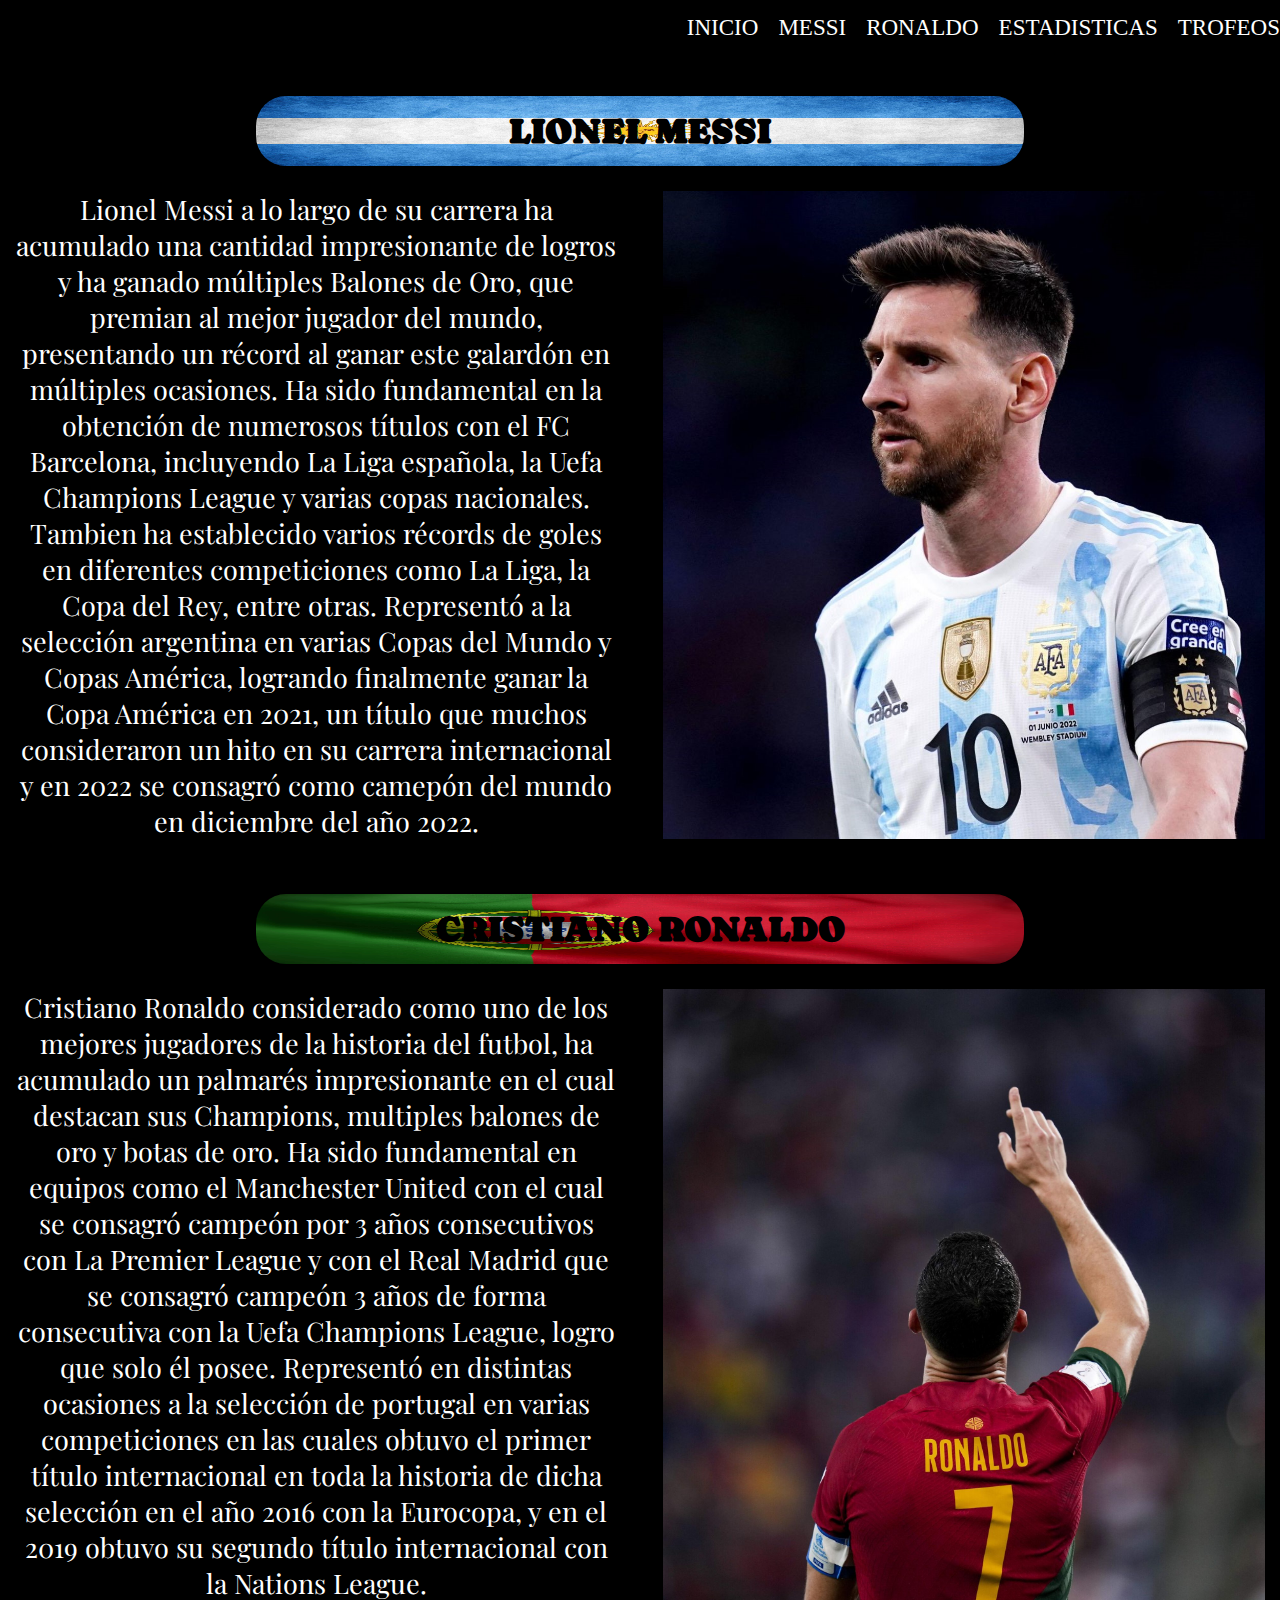
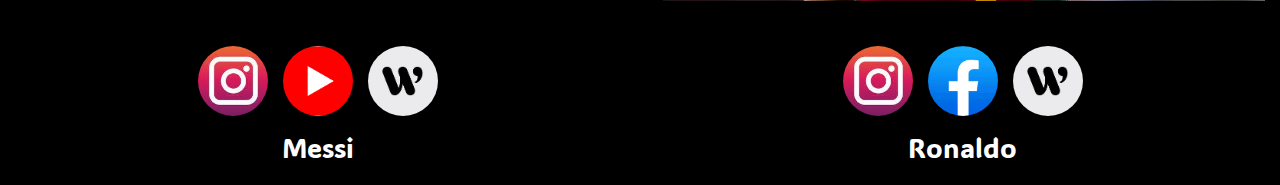
<file: index.html>
<!DOCTYPE html>
<html lang="en">
<head>
    <meta charset="UTF-8">
    <meta name="viewport" content="width=device-width, initial-scale=1.0">

    <!-- seo tags -->
    <!-- Primary Meta Tags -->
    <title>G.O.A.T</title>
    <meta name="title" content="G.O.A.T" />
    <meta name="description" content="Los mejores jugadores de la historia del futbol mundial" />
    <meta name="keywords" content="MESSI, RONALDO, ARGENTINA, PORTUGAL, FUTBOL">
    
    <!-- Open Graph / Facebook -->
    <meta property="og:type" content="website" />
    <meta property="og:url" content="https://reynaldo-pereira.github.io/Proyecto-entrega3-Reynaldo-Pereira/index.html" />
    <meta property="og:title" content="G.O.A.T" />
    <meta property="og:description" content="Los mejores jugadores de la historia del futbol mundial" />
    <meta property="og:image" content="images/messi y cristiano.webp" />

    <!-- Twitter -->
    <meta property="twitter:card" content="summary_large_image" />
    <meta property="twitter:url" content="https://reynaldo-pereira.github.io/Proyecto-entrega3-Reynaldo-Pereira/index.html" />
    <meta property="twitter:title" content="G.O.A.T" />
    <meta property="twitter:description" content="Los mejores jugadores de la historia del futbol mundial" />
    <meta property="twitter:image" content="images/messi y cristiano.webp" />
    
    <!-- Meta Tags Generated with https://metatags.io -->

    <!-- link css -->
    <link rel="stylesheet" href="css/style.css">
</head>
<body>

    <!-- Header -->
    <header>
        <nav>
            <ul>
                <li><a href="index.html">INICIO</a></li>
                <li><a href="pages/messi.html">MESSI</a></li>
                <li><a href="pages/ronaldo.html">RONALDO</a></li>
                <li><a href="pages/estadisticas.html">ESTADISTICAS</a></li>
                <li><a href="pages/trofeos.html">TROFEOS</a></li>
            </ul>
        </nav>
    </header>

    <!-- Main -->
    <main>
        <section class="title">
            <div>
                <h1>LIONEL MESSI</h1>
                <img src="images/bandera arg.jpg" alt="bandera argentina">
            </div>
        </section>
        <section class="description">
            <div>
                <p>Lionel Messi a lo largo de su carrera ha acumulado una cantidad impresionante de logros y ha ganado múltiples Balones de Oro, que premian al mejor jugador del mundo, presentando un récord al ganar este galardón en múltiples ocasiones. Ha sido fundamental en la obtención de numerosos títulos con el FC Barcelona, incluyendo La Liga española, la Uefa Champions League y varias copas nacionales. Tambien ha establecido varios récords de goles en diferentes competiciones como La Liga, la Copa del Rey, entre otras. Representó a la selección argentina en varias Copas del Mundo y Copas América, logrando finalmente ganar la Copa América en 2021, un título que muchos consideraron un hito en su carrera internacional y en 2022 se consagró como camepón del mundo en diciembre del año 2022.</p>
            </div>
            <div>
                <img src="images/10.jpg" alt="messi señalando el cielo">
            </div>
        </section>
        <section class="title">
            <div>
                <h2>CRISTIANO RONALDO</h2>
                <img src="images/port.jpg" alt="bandera portugal">
            </div>
            </section>
            <section class="description">
                <div>
                    <p>Cristiano Ronaldo considerado como uno de los mejores jugadores de la historia del futbol, ha acumulado un palmarés impresionante en el cual destacan sus Champions, multiples balones de oro y botas de oro. Ha sido fundamental en equipos como el Manchester United con el cual se consagró campeón por 3 años consecutivos con La Premier League y con el Real Madrid que se consagró campeón 3 años de forma consecutiva con la Uefa Champions League, logro que solo él posee. Representó en distintas ocasiones a la selección de portugal en varias competiciones en las cuales obtuvo el primer título internacional en toda la historia de dicha selección en el año 2016 con la Eurocopa, y en el 2019 obtuvo su segundo título internacional con la Nations League. </p>
                </div>
                <div>
                    <img src="images/cr7.jpg" alt="ronaldo señalando el cielo">
                </div>
            </section>
    </main>

    <!-- Footer -->
    <footer>
        <div class="f1">
            <a href="https://www.instagram.com/leomessi/" target="_blank"><img src="images/ig 2.jpg" alt="instagram messi"></a>
            <a href="https://www.youtube.com/user/leomessi" target="_blank"><img src="images/youtube.png" alt="youtube messi"></a>
            <a href="https://messi.com/" target="_blank"><img src="images/web.jpg" alt="web oficial messi"></a>
        </div>
        <div class="f2">
            <a href="https://www.instagram.com/cristiano/" target="_blank"><img src="images/ig 2.jpg" alt="instagram ronaldo"></a>
            <a href="https://www.facebook.com/Cristiano/" target="_blank"><img src="images/facebook.jpg" alt="facebook oficial ronaldo"></a>
            <a href="https://www.cristianoronaldo.com/" target="_blank"><img src="images/web.jpg" alt="web oficial ronaldo"></a>
        </div>
        <div class="f3">
            <p>Messi</p>
        </div>
        <div class="f4">
            <p>Ronaldo</p>
        </div>
    </footer>

</body>
</html>
</file>
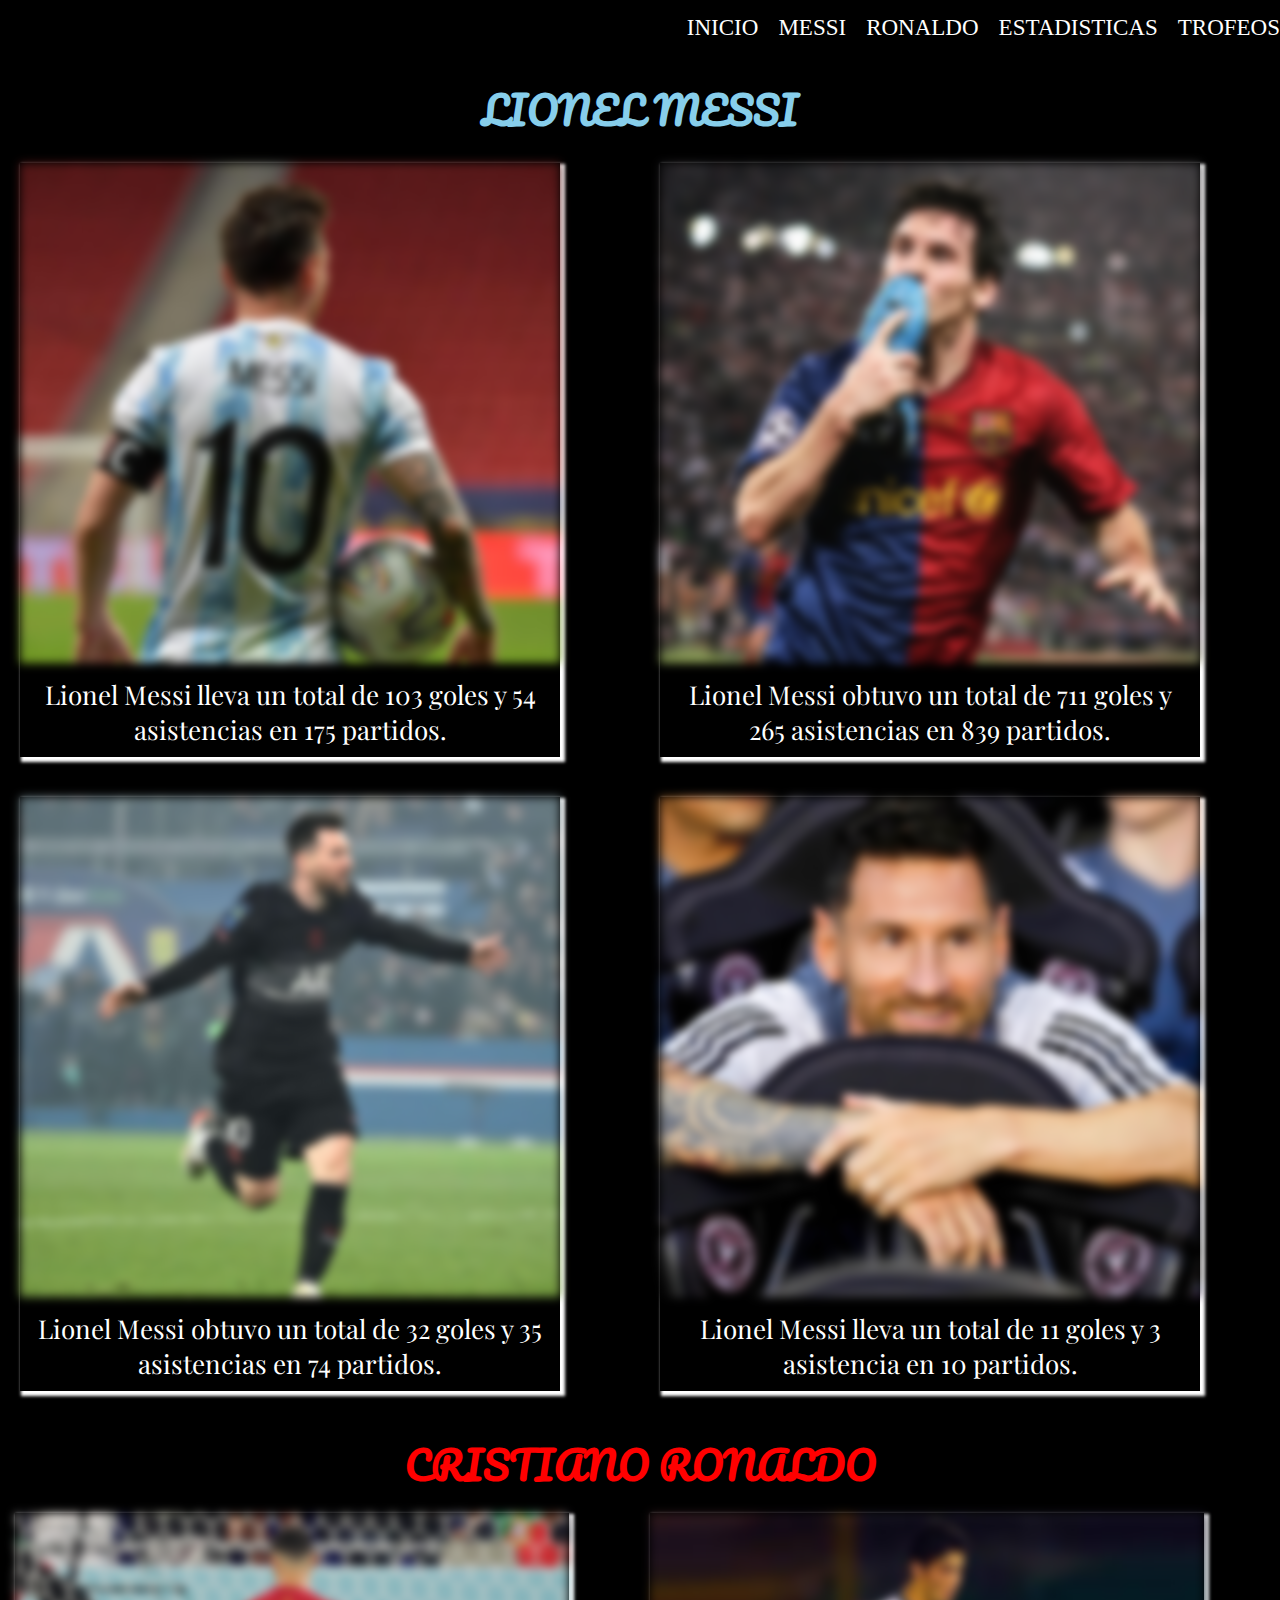
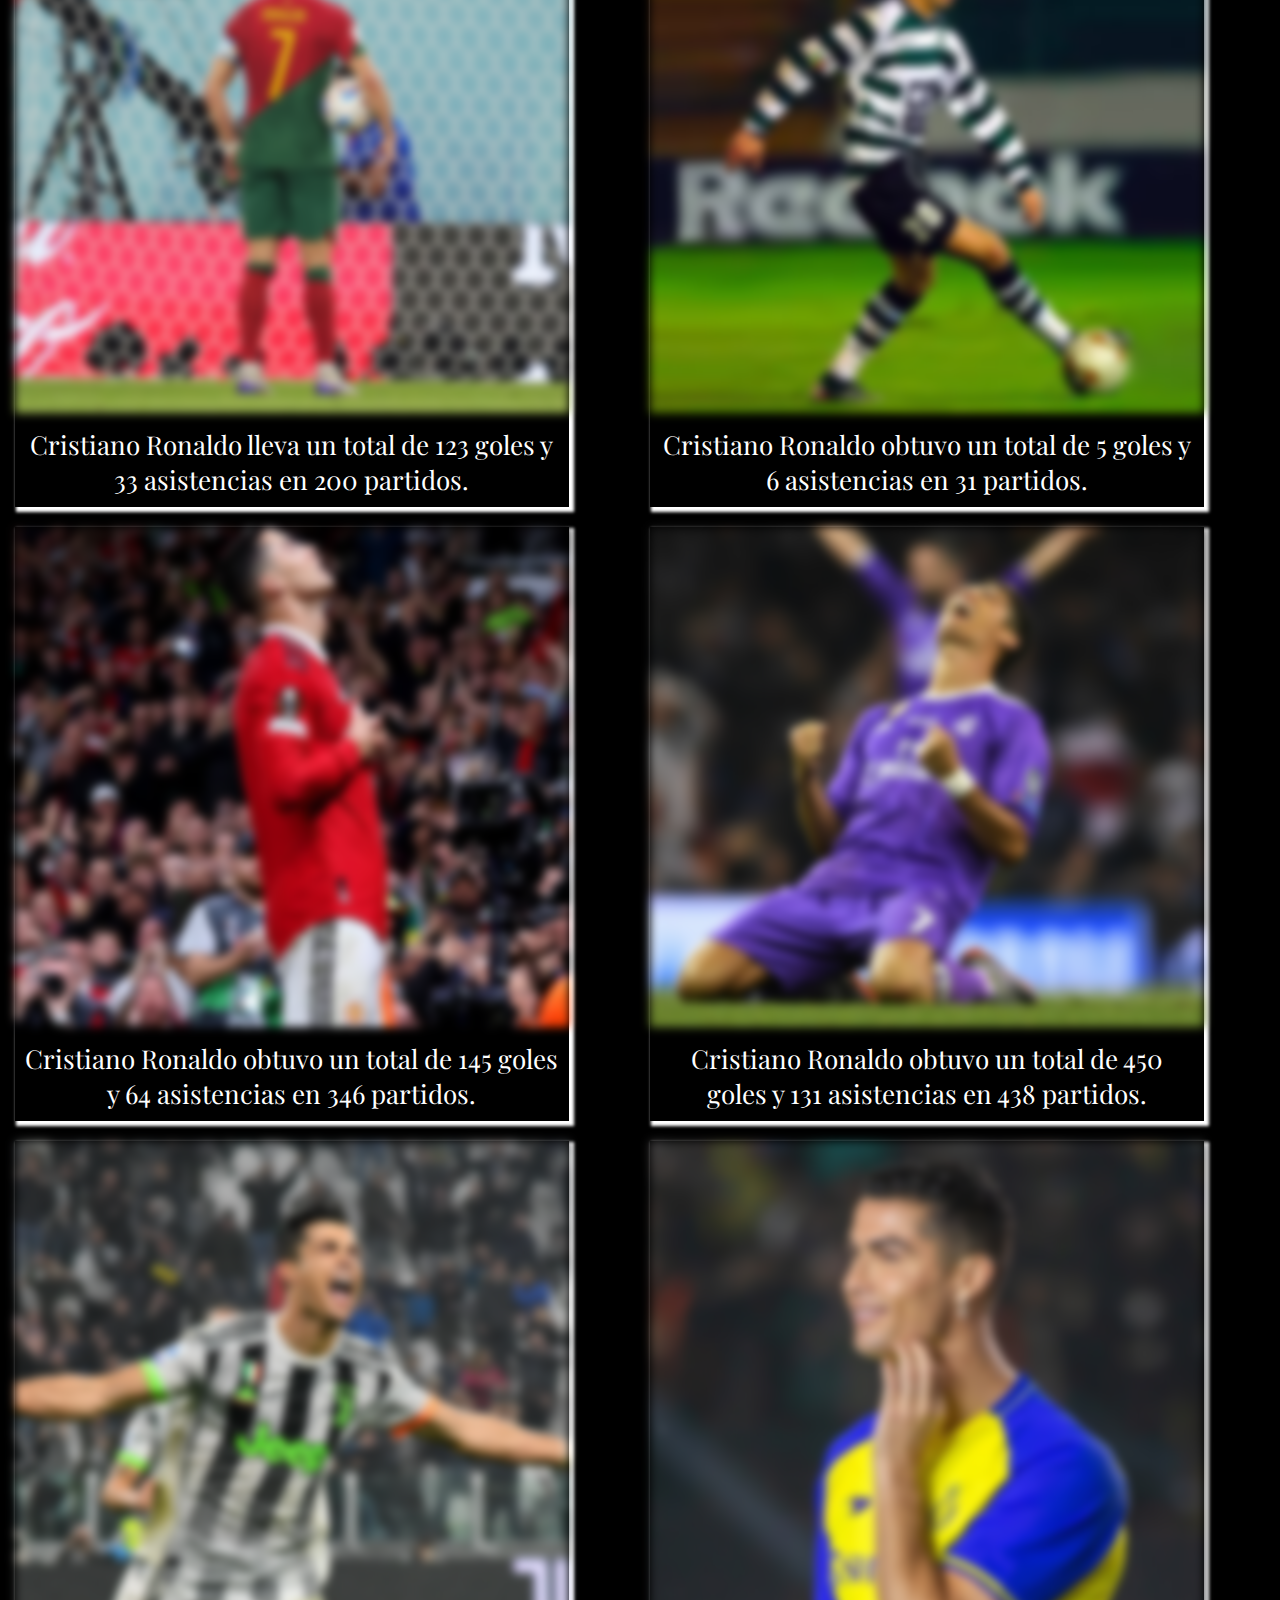
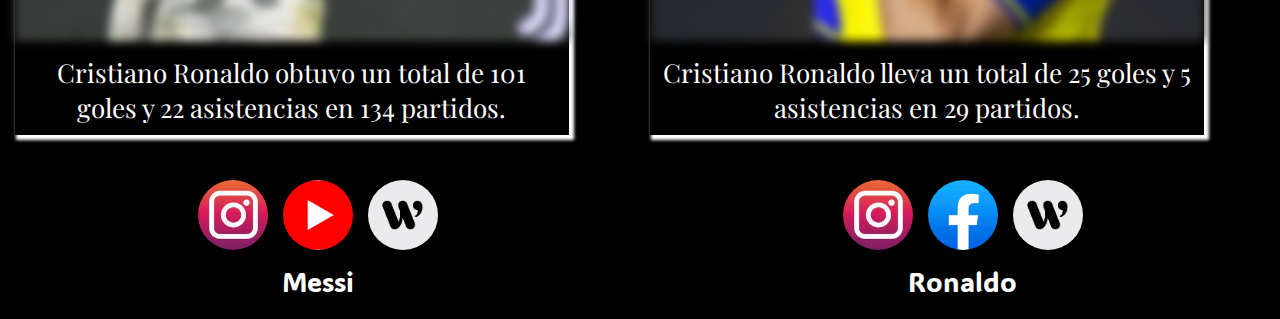
<file: pages/estadisticas.html>
<!DOCTYPE html>
<html lang="en">
<head>
    <meta charset="UTF-8">
    <meta name="viewport" content="width=device-width, initial-scale=1.0">

    <!-- seo tags -->
    <!-- Primary Meta Tags -->
    <title>G.O.A.T - ESTADÍSTICAS</title>
    <meta name="title" content="G.O.A.T - ESTADÍSTICAS" />
    <meta name="description" content="Estadísticas de Cristiano Ronaldo y Lionel Messi" />
    <meta name="keywords" content="MESSI, RONALDO, MADRID, BARCELONA, UNITED, PSG, JUVENTUS, ARGENTINA, PORTUGAL">
    
    <!-- Open Graph / Facebook -->
    <meta property="og:type" content="website" />
    <meta property="og:url" content="https://reynaldo-pereira.github.io/Proyecto-entrega3-Reynaldo-Pereira/pages/estadisticas.html" />
    <meta property="og:title" content="G.O.A.T - ESTADÍSTICAS" />
    <meta property="og:description" content="Estadísticas de Cristiano Ronaldo y Lionel Messi" />
    <meta property="og:image" content="../images/messi y cristiano.webp" />
    
    <!-- Twitter -->
    <meta property="twitter:card" content="summary_large_image" />
    <meta property="twitter:url" content="https://reynaldo-pereira.github.io/Proyecto-entrega3-Reynaldo-Pereira/pages/estadisticas.html" />
    <meta property="twitter:title" content="G.O.A.T - ESTADÍSTICAS" />
    <meta property="twitter:description" content="Estadísticas de Cristiano Ronaldo y Lionel Messi" />
    <meta property="twitter:image" content="../images/messi y cristiano.webp" />
    
    <!-- Meta Tags Generated with https://metatags.io -->
    
    <!-- link al css -->
    <link rel="stylesheet" href="../css/style.css">
</head>
<body>

    <!-- Header -->
    <header>
        <nav>
            <ul>
                <li><a href="../index.html">INICIO</a></li>
                <li><a href="messi.html">MESSI</a></li>
                <li><a href="ronaldo.html">RONALDO</a></li>
                <li><a href="estadisticas.html">ESTADISTICAS</a></li>
                <li><a href="trofeos.html">TROFEOS</a></li>
            </ul>
        </nav>
    </header>

    <!-- Main -->
    <main> 

        <!-- Messi -->
        <h1 class="card-titulo">LIONEL MESSI</h1>
        <section class="card">
            <article class="cajas j1">
                <img src="../images/argentina.jpg" alt="messi argentina">
                <p>Lionel Messi lleva un total de 103 goles y 54 asistencias en 175 partidos.</p>
            </article>
            <article class="cajas j2">
                <img src="../images/barca.webp" alt="messi barcelona">
                <p>Lionel Messi obtuvo un total de 711 goles y 265 asistencias en 839 partidos.</p>
            </article> 
            <article class="cajas j3">
                <img src="../images/psg.webp" alt="messi psg">
                <p>Lionel Messi obtuvo un total de 32 goles y 35 asistencias en 74 partidos.</p>
            </article>
            <article class="cajas j4">
                <img src="../images/miami.jpg" alt="messi miami">
                <p>Lionel Messi lleva un total de 11 goles y 3 asistencia en 10 partidos.</p>
            </article> 
        </section>

        <!-- Ronaldo -->
        <h2 class="card-body-titulo">CRISTIANO RONALDO</h2>
        <section class="card-body">
            <article class="cajitas c1">
                <img src="../images/portugal.jpg" alt="cristiano portugal">
                <p>Cristiano Ronaldo lleva un total de 123 goles y 33 asistencias en 200 partidos.</p>
            </article>
            <article class="cajitas c2">
                <img src="../images/cristiano-ronaldo-sporting-lisboa.jpg" alt="sporting de lisboa">
                <p>Cristiano Ronaldo obtuvo un total de 5 goles y 6 asistencias en 31 partidos.</p>
            </article> 
            <article class="cajitas c3">
                <img src="../images/united.avif" alt="cristiano utd">
                <p>Cristiano Ronaldo obtuvo un total de 145 goles y 64 asistencias en 346 partidos.</p>
            </article> 
            <article class="cajitas c4">
                <img src="../images/real madrid.jpg" alt="cristiano real madrid">
                <p>Cristiano Ronaldo obtuvo un total de 450 goles y 131 asistencias en 438 partidos.</p>
            </article> 
            <article class="cajitas c5">
                <img src="../images/juve.webp" alt="cristiano juventus">
                <p>Cristiano Ronaldo obtuvo un total de 101 goles y 22 asistencias en 134 partidos.</p>
            </article>
            <article class="cajitas c6">
                <img src="../images/al nassr.jpg" alt="cristiano al nassr">
                <p>Cristiano Ronaldo lleva un total de 25 goles y 5 asistencias en 29 partidos.</p>
            </article>
        </section>    
    </main>

    <!-- Footer -->
    <footer>
        <div class="f1">
            <a href="https://www.instagram.com/leomessi/" target="_blank"><img src="../images/ig 2.jpg" alt="instagram messi"></a>
            <a href="https://www.youtube.com/user/leomessi" target="_blank"><img src="../images/youtube.png" alt="youtube messi"></a>
            <a href="https://messi.com/" target="_blank"><img src="../images/web.jpg" alt="web oficial messi"></a>
        </div>
        <div class="f2">
            <a href="https://www.instagram.com/cristiano/" target="_blank"><img src="../images/ig 2.jpg" alt="instagram ronaldo"></a>
            <a href="https://www.facebook.com/Cristiano/" target="_blank"><img src="../images/facebook.jpg" alt="facebook oficial ronaldo"></a>
            <a href="https://www.cristianoronaldo.com/" target="_blank"><img src="../images/web.jpg" alt="web oficial ronaldo"></a>
        </div>
        <div class="f3">
            <p>Messi</p>
        </div>
        <div class="f4">
            <p>Ronaldo</p>
        </div>
    </footer>
    
</body>
</html>
</file>
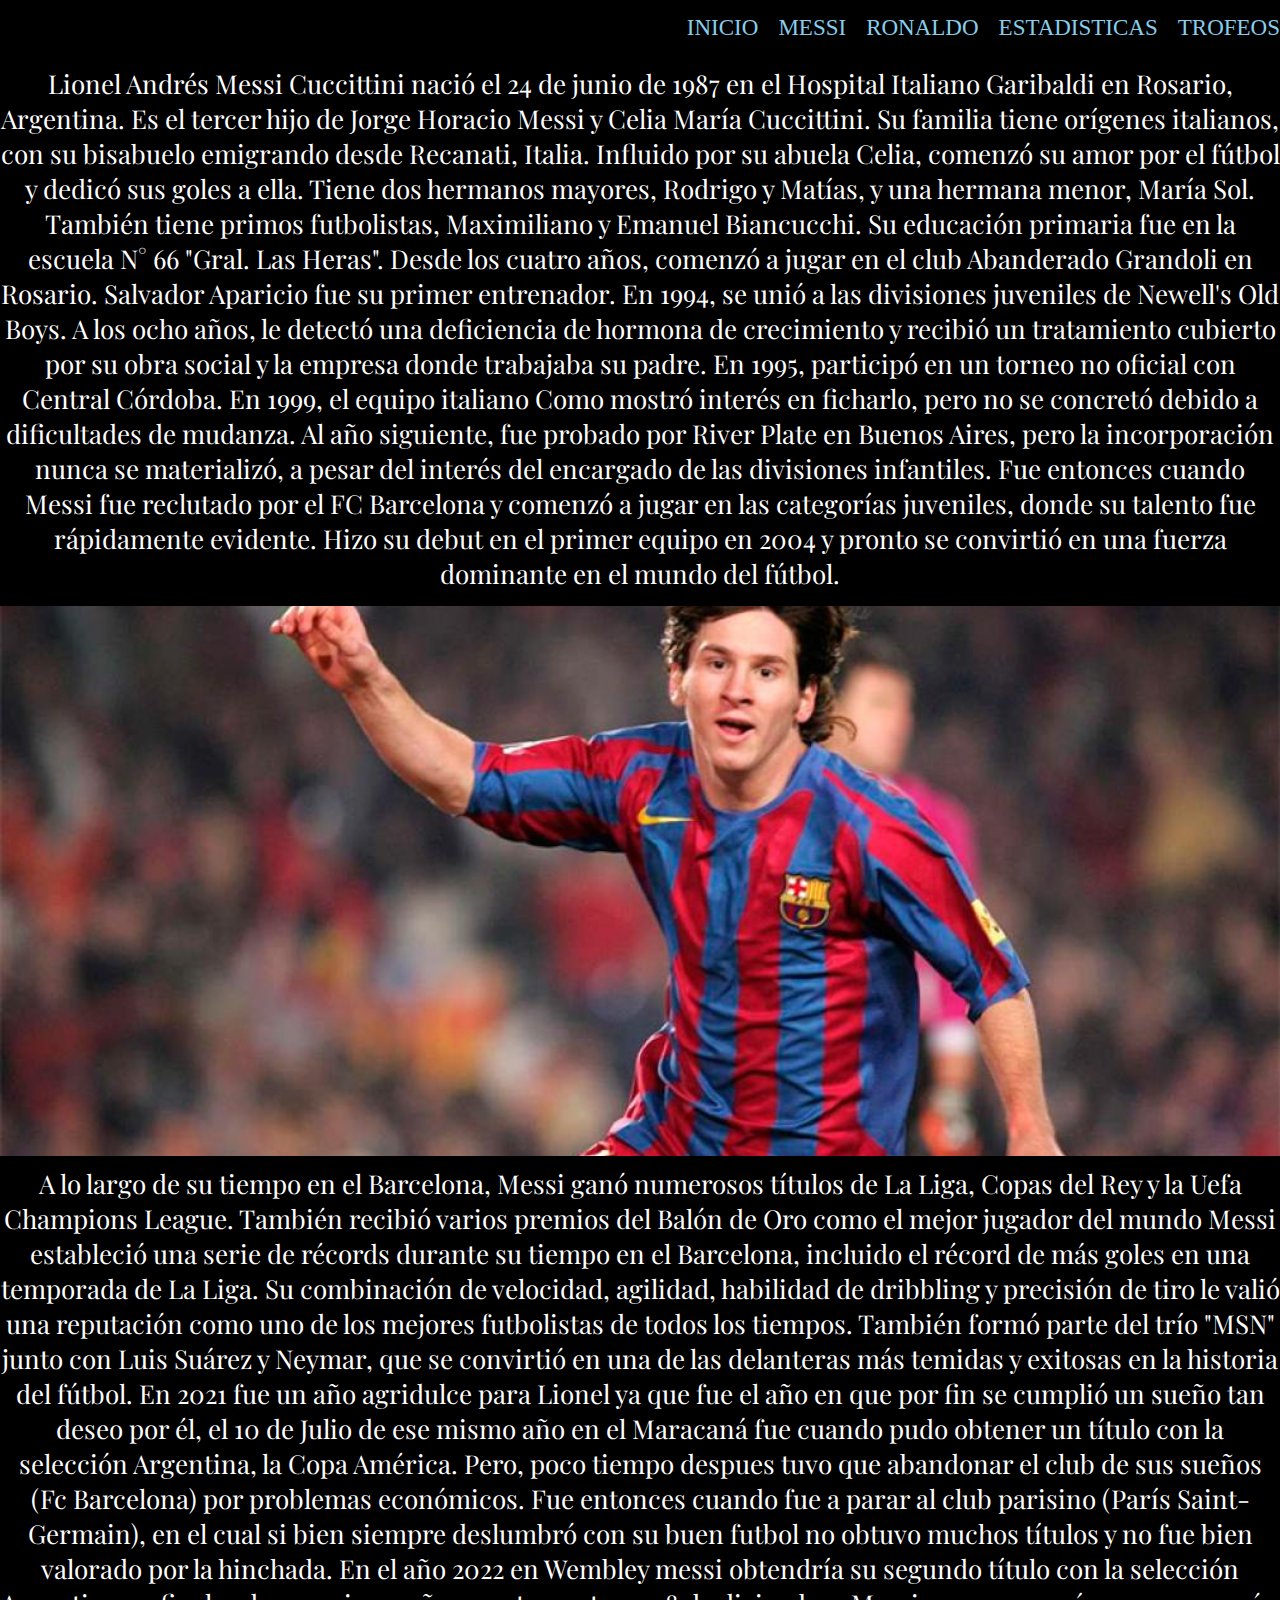
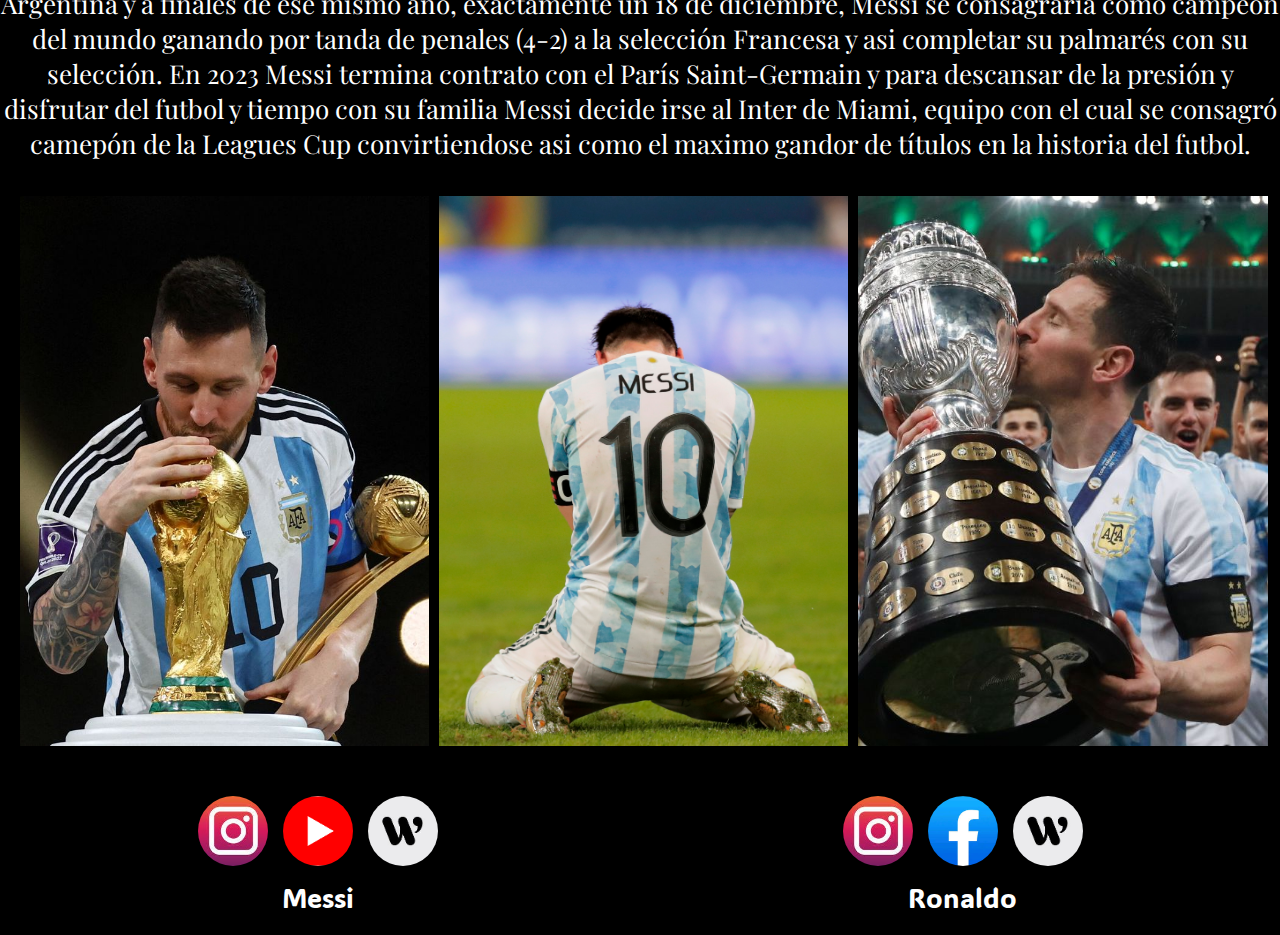
<file: pages/messi.html>
<!DOCTYPE html>
<html lang="en">
<head>
    <meta charset="UTF-8">
    <meta name="viewport" content="width=device-width, initial-scale=1.0">

    <!-- seo tags -->
    <!-- Primary Meta Tags -->
    <title>G.O.A.T - MESSI</title>
    <meta name="title" content="G.O.A.T - MESSI" />
    <meta name="description" content="Messi biografía" />
    <meta name="keywords" content="MESSI, ROSARIO, ARGENTINA, BARCELONA, MASIA">
    
    <!-- Open Graph / Facebook -->
    <meta property="og:type" content="website" />
    <meta property="og:url" content="https://reynaldo-pereira.github.io/Proyecto-entrega3-Reynaldo-Pereira/pages/messi.html" />
    <meta property="og:title" content="G.O.A.T - MESSI" />
    <meta property="og:description" content="Messi biografía" />
    <meta property="og:image" content="../images/messi.png" />
    
    <!-- Twitter -->
    <meta property="twitter:card" content="summary_large_image" />
    <meta property="twitter:url" content="https://reynaldo-pereira.github.io/Proyecto-entrega3-Reynaldo-Pereira/pages/messi.html" />
    <meta property="twitter:title" content="G.O.A.T - MESSI" />
    <meta property="twitter:description" content="Messi biografía" />
    <meta property="twitter:image" content="../images/messi.png" />
    
    <!-- Meta Tags Generated with https://metatags.io -->

    <!-- link al css -->
    <link rel="stylesheet" href="../css/style.css">
</head>
<body>

    <!-- Header -->
    <header class="lionel">
        <nav>
            <ul>
                <li><a href="../index.html">INICIO</a></li>
                <li><a href="messi.html">MESSI</a></li>
                <li><a href="ronaldo.html">RONALDO</a></li>
                <li><a href="estadisticas.html">ESTADISTICAS</a></li>
                <li><a href="trofeos.html">TROFEOS</a></li>
            </ul>
        </nav>
    </header>

    <!-- Main -->
        <main>
           <section class="text">
            <div>
                <p>Lionel Andrés Messi Cuccittini nació el 24 de junio de 1987 en el Hospital Italiano Garibaldi en Rosario, Argentina. Es el tercer hijo de Jorge Horacio Messi y Celia María Cuccittini. Su familia tiene orígenes italianos, con su bisabuelo emigrando desde Recanati, Italia. Influido por su abuela Celia, comenzó su amor por el fútbol y dedicó sus goles a ella. Tiene dos hermanos mayores, Rodrigo y Matías, y una hermana menor, María Sol. También tiene primos futbolistas, Maximiliano y Emanuel Biancucchi. Su educación primaria fue en la escuela N° 66 "Gral. Las Heras". Desde los cuatro años, comenzó a jugar en el club Abanderado Grandoli en Rosario. Salvador Aparicio fue su primer entrenador. En 1994, se unió a las divisiones juveniles de Newell's Old Boys. A los ocho años, le detectó una deficiencia de hormona de crecimiento y recibió un tratamiento cubierto por su obra social y la empresa donde trabajaba su padre. En 1995, participó en un torneo no oficial con Central Córdoba. En 1999, el equipo italiano Como mostró interés en ficharlo, pero no se concretó debido a dificultades de mudanza. Al año siguiente, fue probado por River Plate en Buenos Aires, pero la incorporación nunca se materializó, a pesar del interés del encargado de las divisiones infantiles. Fue entonces cuando Messi fue reclutado por el FC Barcelona y comenzó a jugar en las categorías juveniles, donde su talento fue rápidamente evidente. Hizo su debut en el primer equipo en 2004 y pronto se convirtió en una fuerza dominante en el mundo del fútbol.</p>
            </div>
            <img src="../images/messi joven.jpg" alt="messi barca">
           </section>
           <section class="text">
            <div>
                <p>A lo largo de su tiempo en el Barcelona, Messi ganó numerosos títulos de La Liga, Copas del Rey y la Uefa Champions League. También recibió varios premios del Balón de Oro como el mejor jugador del mundo Messi estableció una serie de récords durante su tiempo en el Barcelona, incluido el récord de más goles en una temporada de La Liga. Su combinación de velocidad, agilidad, habilidad de dribbling y precisión de tiro le valió una reputación como uno de los mejores futbolistas de todos los tiempos. También formó parte del trío "MSN" junto con Luis Suárez y Neymar, que se convirtió en una de las delanteras más temidas y exitosas en la historia del fútbol. En 2021 fue un año agridulce para Lionel ya que fue el año en que por fin se cumplió un sueño tan deseo por él, el 10 de Julio de ese mismo año en el Maracaná fue cuando pudo obtener un título con la selección Argentina, la Copa América. Pero, poco tiempo despues tuvo que abandonar el club de sus sueños (Fc Barcelona) por problemas económicos. Fue entonces cuando fue a parar al club parisino (París Saint-Germain), en el cual si bien siempre deslumbró con su buen futbol no obtuvo muchos títulos y no fue bien valorado por la hinchada. En el año 2022 en Wembley messi obtendría su segundo título con la selección Argentina y a finales de ese mismo año, exactamente un 18 de diciembre, Messi se consagraría como campeón del mundo ganando por tanda de penales (4-2) a la selección Francesa y asi completar su palmarés con su selección. En 2023 Messi termina contrato con el París Saint-Germain y para descansar de la presión y disfrutar del futbol y tiempo con su familia Messi decide irse al Inter de Miami, equipo con el cual se consagró camepón de la Leagues Cup convirtiendose asi como el maximo gandor de títulos en la historia del futbol.</p>
            </div>
            <div class="text-images">
                <img src="../images/messi 2022.jpg" alt="mundial">
                <img src="../images/win.jpg" alt="roman">
                <img src="../images/copa america.jpg" alt="copa america">
            </div>
           </section>
        </main>

        <!-- Footer -->
            <footer>
                <div class="f1">
                    <a href="https://www.instagram.com/leomessi/" target="_blank"><img src="../images/ig 2.jpg" alt="instagram messi"></a>
                    <a href="https://www.youtube.com/user/leomessi" target="_blank"><img src="../images/youtube.png" alt="youtube messi"></a>
                    <a href="https://messi.com/" target="_blank"><img src="../images/web.jpg" alt="web oficial messi"></a>
                </div>
                <div class="f2">
                    <a href="https://www.instagram.com/cristiano/" target="_blank"><img src="../images/ig 2.jpg" alt="instagram ronaldo"></a>
                    <a href="https://www.facebook.com/Cristiano/" target="_blank"><img src="../images/facebook.jpg" alt="facebook oficial ronaldo"></a>
                    <a href="https://www.cristianoronaldo.com/" target="_blank"><img src="../images/web.jpg" alt="web oficial ronaldo"></a>
                </div>
                <div class="f3">
                    <p>Messi</p>
                </div>
                <div class="f4">
                    <p>Ronaldo</p>
                </div>
            </footer>

</body>
</html>
</file>
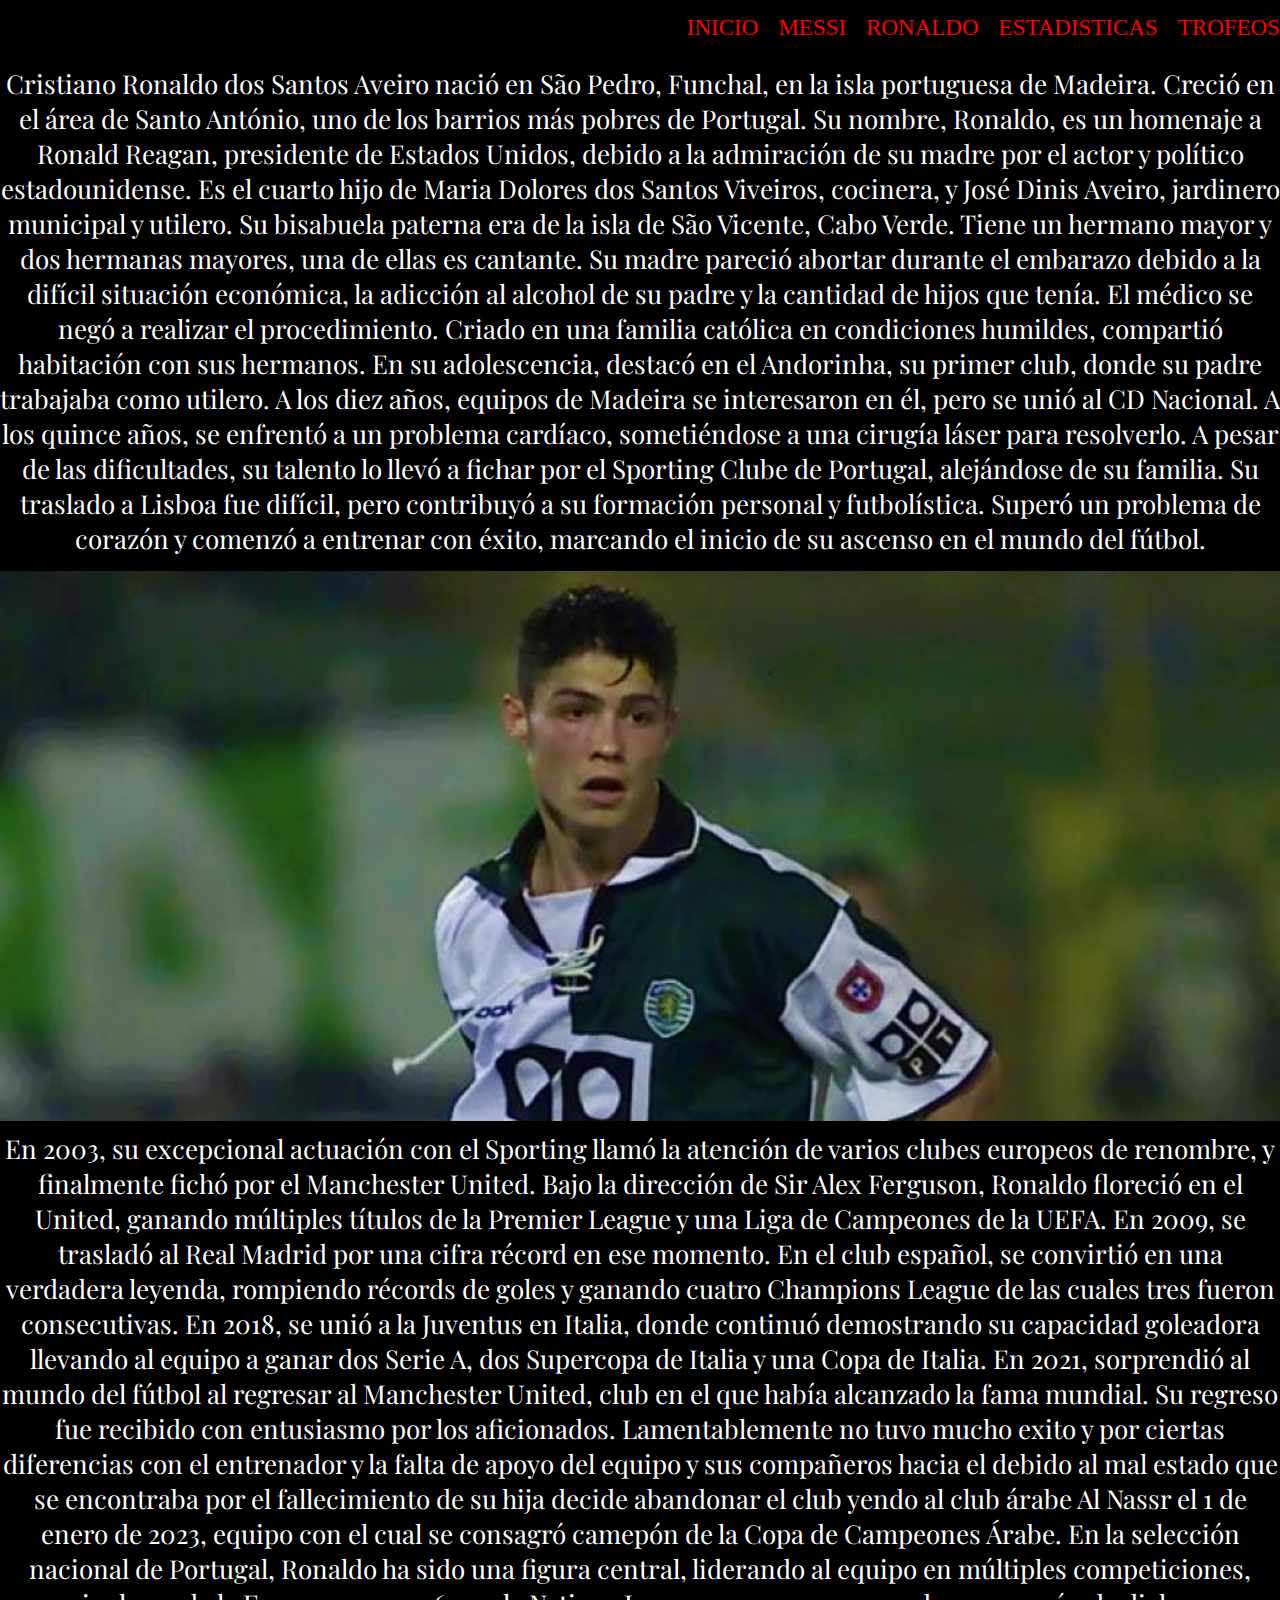
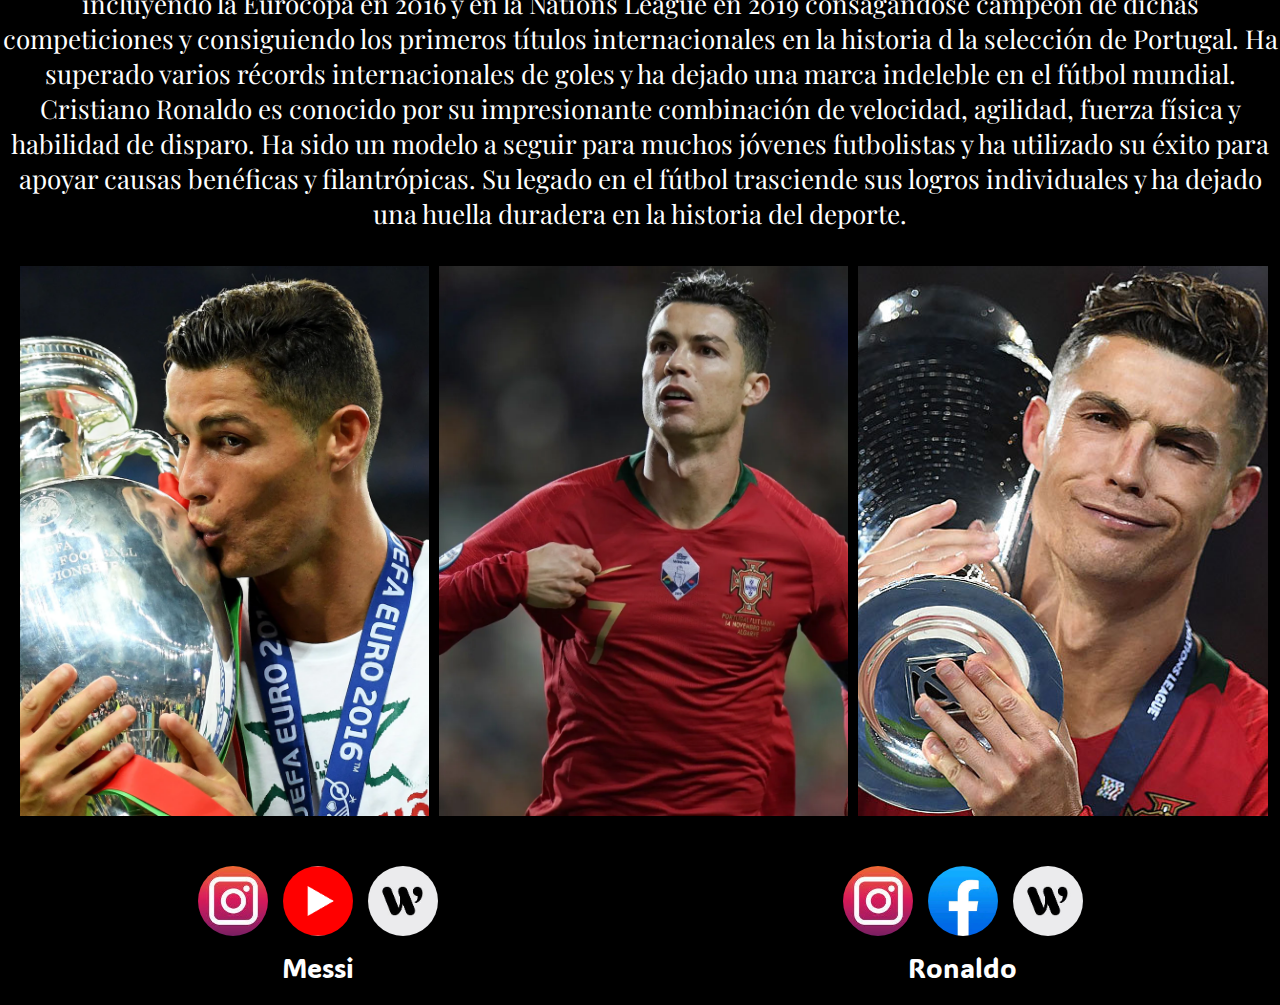
<file: pages/ronaldo.html>
<!DOCTYPE html>
<html lang="en">
<head>
    <meta charset="UTF-8">
    <meta name="viewport" content="width=device-width, initial-scale=1.0">

    <!-- seo tags -->
    <!-- Primary Meta Tags -->
    <title>G.O.A.T - RONALDO</title>
    <meta name="title" content="G.O.A.T - RONALDO" />
    <meta name="description" content="Ronaldo biografía" />
    <meta name="keywords" content="RONALDO, MADEIRA, PORTUGAL, SPORTING, FUTBOL">
    
    <!-- Open Graph / Facebook -->
    <meta property="og:type" content="website" />
    <meta property="og:url" content="https://reynaldo-pereira.github.io/Proyecto-entrega3-Reynaldo-Pereira/pages/ronaldo.html" />
    <meta property="og:title" content="G.O.A.T - RONALDO" />
    <meta property="og:description" content="Ronaldo biografía" />
    <meta property="og:image" content="../images/ronaldo.jpg" />
    
    <!-- Twitter -->
    <meta property="twitter:card" content="summary_large_image" />
    <meta property="twitter:url" content="https://reynaldo-pereira.github.io/Proyecto-entrega3-Reynaldo-Pereira/pages/ronaldo.html" />
    <meta property="twitter:title" content="G.O.A.T - RONALDO" />
    <meta property="twitter:description" content="Ronaldo biografía" />
    <meta property="twitter:image" content="../images/ronaldo.jpg" />
    
    <!-- Meta Tags Generated with https://metatags.io -->
    <!-- link al css -->
    <link rel="stylesheet" href="../css/style.css">
</head>
<body>

    <!-- Header -->
    <header class="cristiano">
        <nav>
            <ul>
                <li><a href="../index.html">INICIO</a></li>
                <li><a href="messi.html">MESSI</a></li>
                <li><a href="ronaldo.html">RONALDO</a></li>
                <li><a href="estadisticas.html">ESTADISTICAS</a></li>
                <li><a href="trofeos.html">TROFEOS</a></li>
            </ul>
        </nav>
    </header>

    <!-- Main -->
        <main>
            <section class="text">
                <div>
                    <p>Cristiano Ronaldo dos Santos Aveiro nació en São Pedro, Funchal, en la isla portuguesa de Madeira. Creció en el área de Santo António, uno de los barrios más pobres de Portugal. Su nombre, Ronaldo, es un homenaje a Ronald Reagan, presidente de Estados Unidos, debido a la admiración de su madre por el actor y político estadounidense. Es el cuarto hijo de Maria Dolores dos Santos Viveiros, cocinera, y José Dinis Aveiro, jardinero municipal y utilero. Su bisabuela paterna era de la isla de São Vicente, Cabo Verde. Tiene un hermano mayor y dos hermanas mayores, una de ellas es cantante. Su madre pareció abortar durante el embarazo debido a la difícil situación económica, la adicción al alcohol de su padre y la cantidad de hijos que tenía. El médico se negó a realizar el procedimiento. Criado en una familia católica en condiciones humildes, compartió habitación con sus hermanos. En su adolescencia, destacó en el Andorinha, su primer club, donde su padre trabajaba como utilero. A los diez años, equipos de Madeira se interesaron en él, pero se unió al CD Nacional. A los quince años, se enfrentó a un problema cardíaco, sometiéndose a una cirugía láser para resolverlo. A pesar de las dificultades, su talento lo llevó a fichar por el Sporting Clube de Portugal, alejándose de su familia. Su traslado a Lisboa fue difícil, pero contribuyó a su formación personal y futbolística. Superó un problema de corazón y comenzó a entrenar con éxito, marcando el inicio de su ascenso en el mundo del fútbol.</p>
                </div>
                <img src="../images/sporting.jpeg" alt="cristiano sporting">
            </section>
            <section class="text">
                <div>
                    <p>En 2003, su excepcional actuación con el Sporting llamó la atención de varios clubes europeos de renombre, y finalmente fichó por el Manchester United. Bajo la dirección de Sir Alex Ferguson, Ronaldo floreció en el United, ganando múltiples títulos de la Premier League y una Liga de Campeones de la UEFA. En 2009, se trasladó al Real Madrid por una cifra récord en ese momento. En el club español, se convirtió en una verdadera leyenda, rompiendo récords de goles y ganando cuatro Champions League de las cuales tres fueron consecutivas. En 2018, se unió a la Juventus en Italia, donde continuó demostrando su capacidad goleadora llevando al equipo a ganar dos Serie A, dos Supercopa de Italia y una Copa de Italia. En 2021, sorprendió al mundo del fútbol al regresar al Manchester United, club en el que había alcanzado la fama mundial. Su regreso fue recibido con entusiasmo por los aficionados. Lamentablemente no tuvo mucho exito y por ciertas diferencias con el entrenador y la falta de apoyo del equipo y sus compañeros hacia el debido al mal estado que se encontraba por el fallecimiento de su hija decide abandonar el club yendo al club árabe Al Nassr el 1 de enero de 2023, equipo con el cual se consagró camepón de la Copa de Campeones Árabe. En la selección nacional de Portugal, Ronaldo ha sido una figura central, liderando al equipo en múltiples competiciones, incluyendo la Eurocopa en 2016 y en la Nations League en 2019 consagandose campeón de dichas competiciones y consiguiendo los primeros títulos internacionales en la historia d la selección de Portugal. Ha superado varios récords internacionales de goles y ha dejado una marca indeleble en el fútbol mundial. Cristiano Ronaldo es conocido por su impresionante combinación de velocidad, agilidad, fuerza física y habilidad de disparo. Ha sido un modelo a seguir para muchos jóvenes futbolistas y ha utilizado su éxito para apoyar causas benéficas y filantrópicas. Su legado en el fútbol trasciende sus logros individuales y ha dejado una huella duradera en la historia del deporte.</p>
                </div>
                <div class="text-images">
                    <img src="../images/euro.webp" alt="eurocopa">
                    <img src="../images/celebracion.webp" alt="celebracion">
                    <img src="../images/nations league.jpg" alt="nations league">
                </div>
            </section>
        </main>

         <!-- Footer -->
         <footer>
            <div class="f1">
                <a href="https://www.instagram.com/leomessi/" target="_blank"><img src="../images/ig 2.jpg" alt="instagram messi"></a>
                <a href="https://www.youtube.com/user/leomessi" target="_blank"><img src="../images/youtube.png" alt="youtube messi"></a>
                <a href="https://messi.com/" target="_blank"><img src="../images/web.jpg" alt="web oficial messi"></a>
            </div>
            <div class="f2">
                <a href="https://www.instagram.com/cristiano/" target="_blank"><img src="../images/ig 2.jpg" alt="instagram ronaldo"></a>
                <a href="https://www.facebook.com/Cristiano/" target="_blank"><img src="../images/facebook.jpg" alt="facebook oficial ronaldo"></a>
                <a href="https://www.cristianoronaldo.com/" target="_blank"><img src="../images/web.jpg" alt="web oficial ronaldo"></a>
            </div>
            <div class="f3">
                <p>Messi</p>
            </div>
            <div class="f4">
                <p>Ronaldo</p>
            </div>
        </footer>

</body>
</html>
</file>
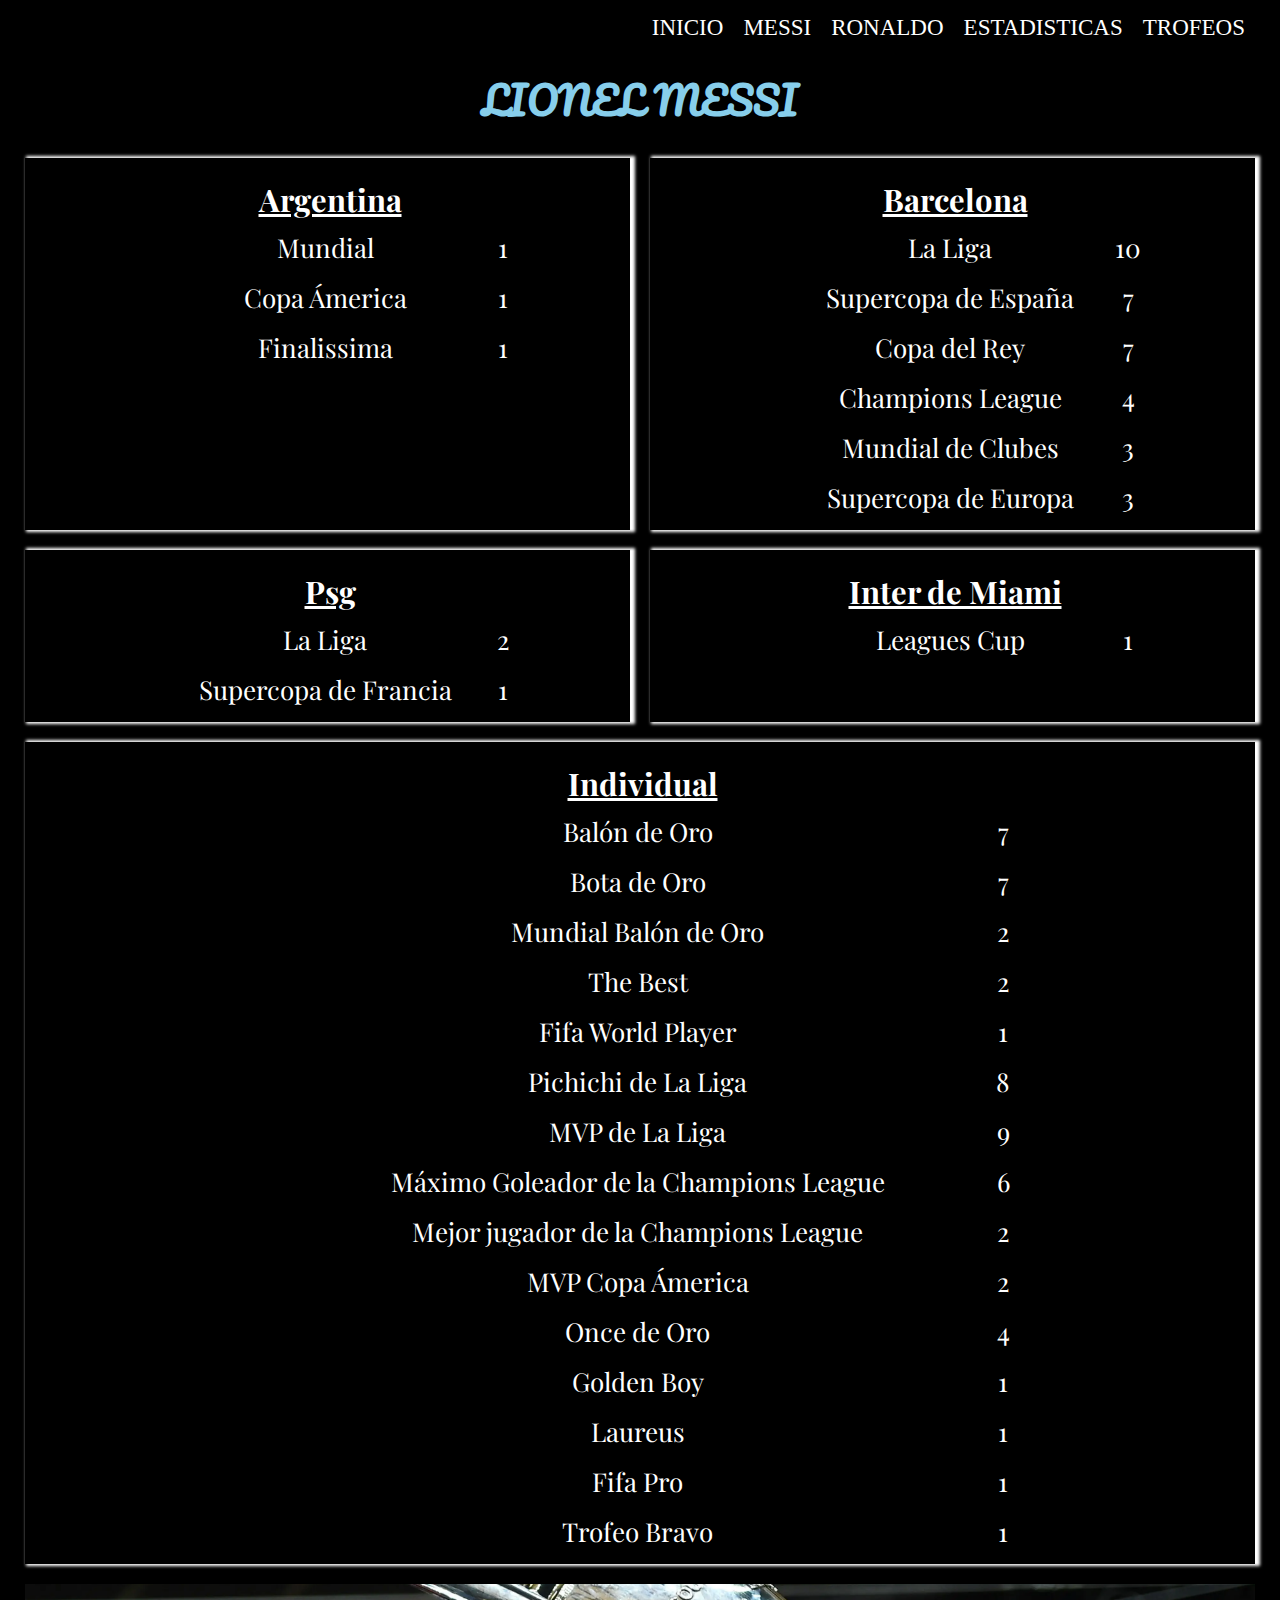
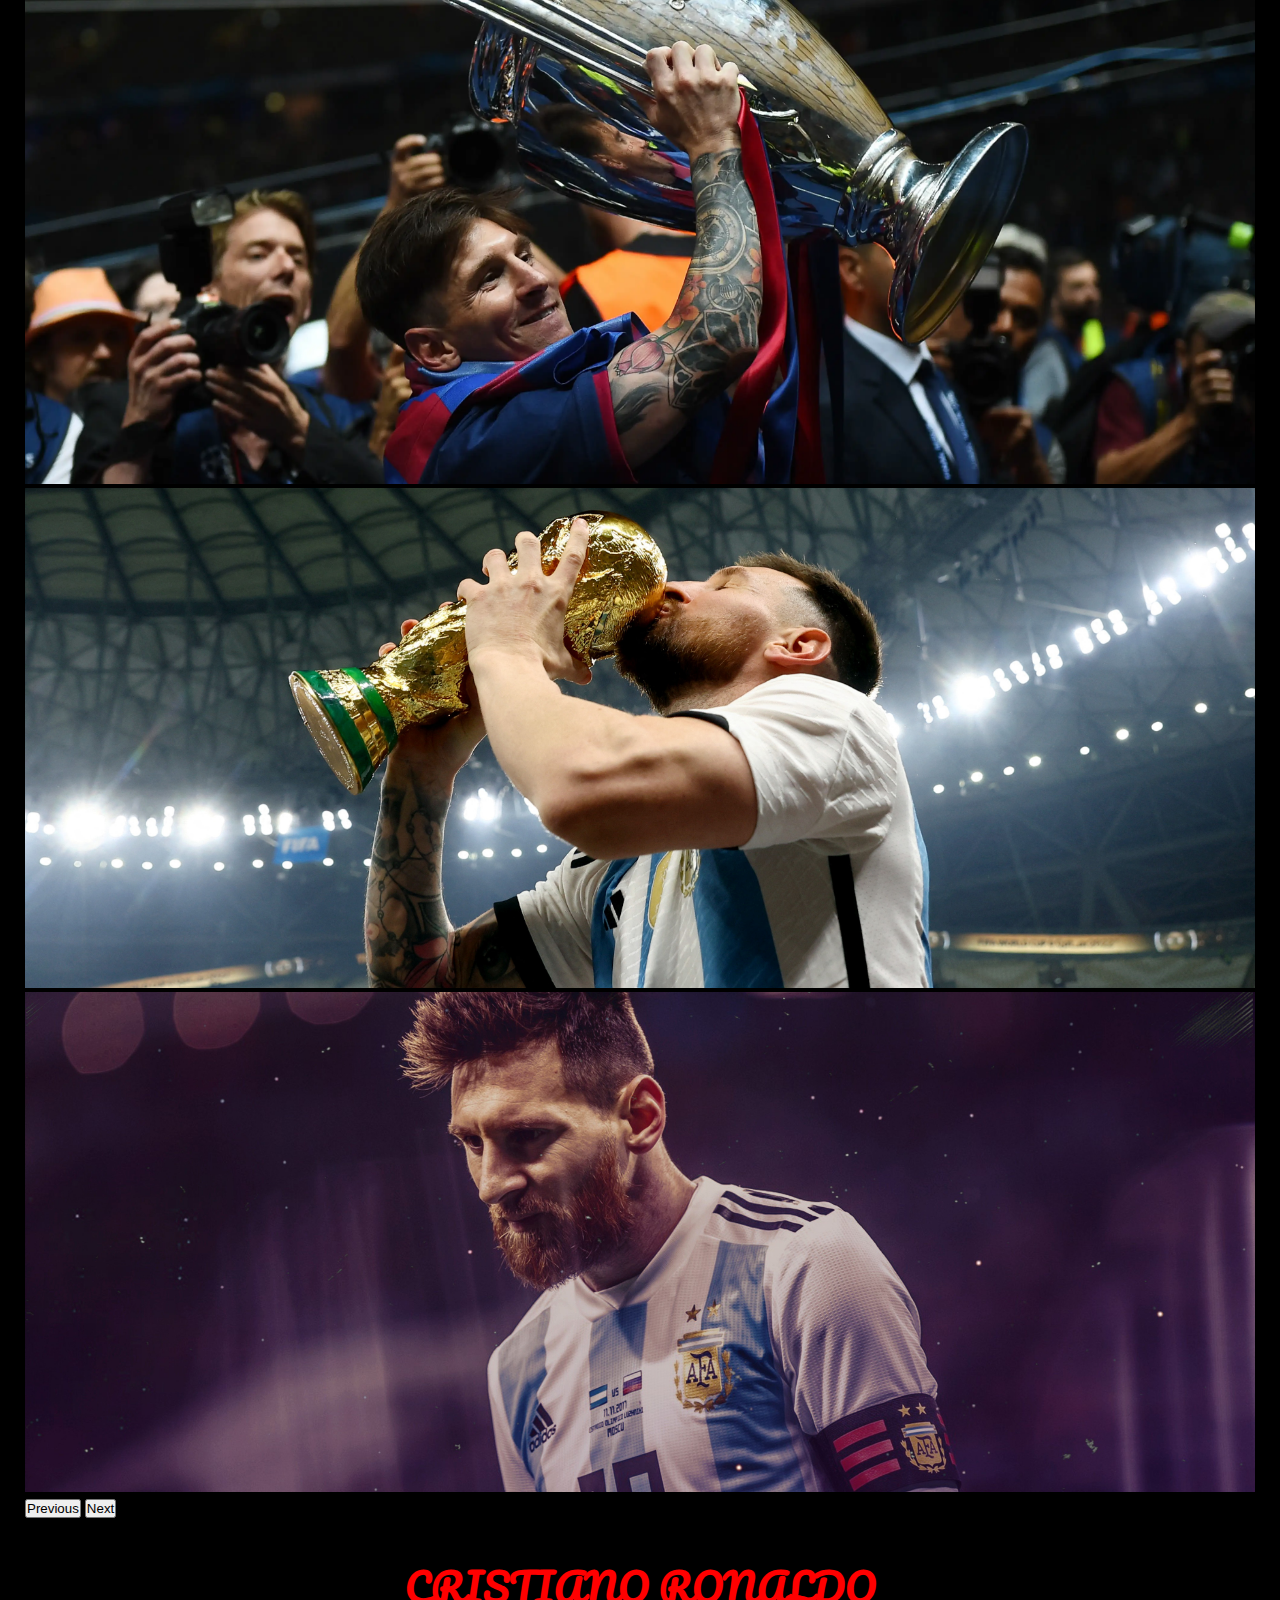
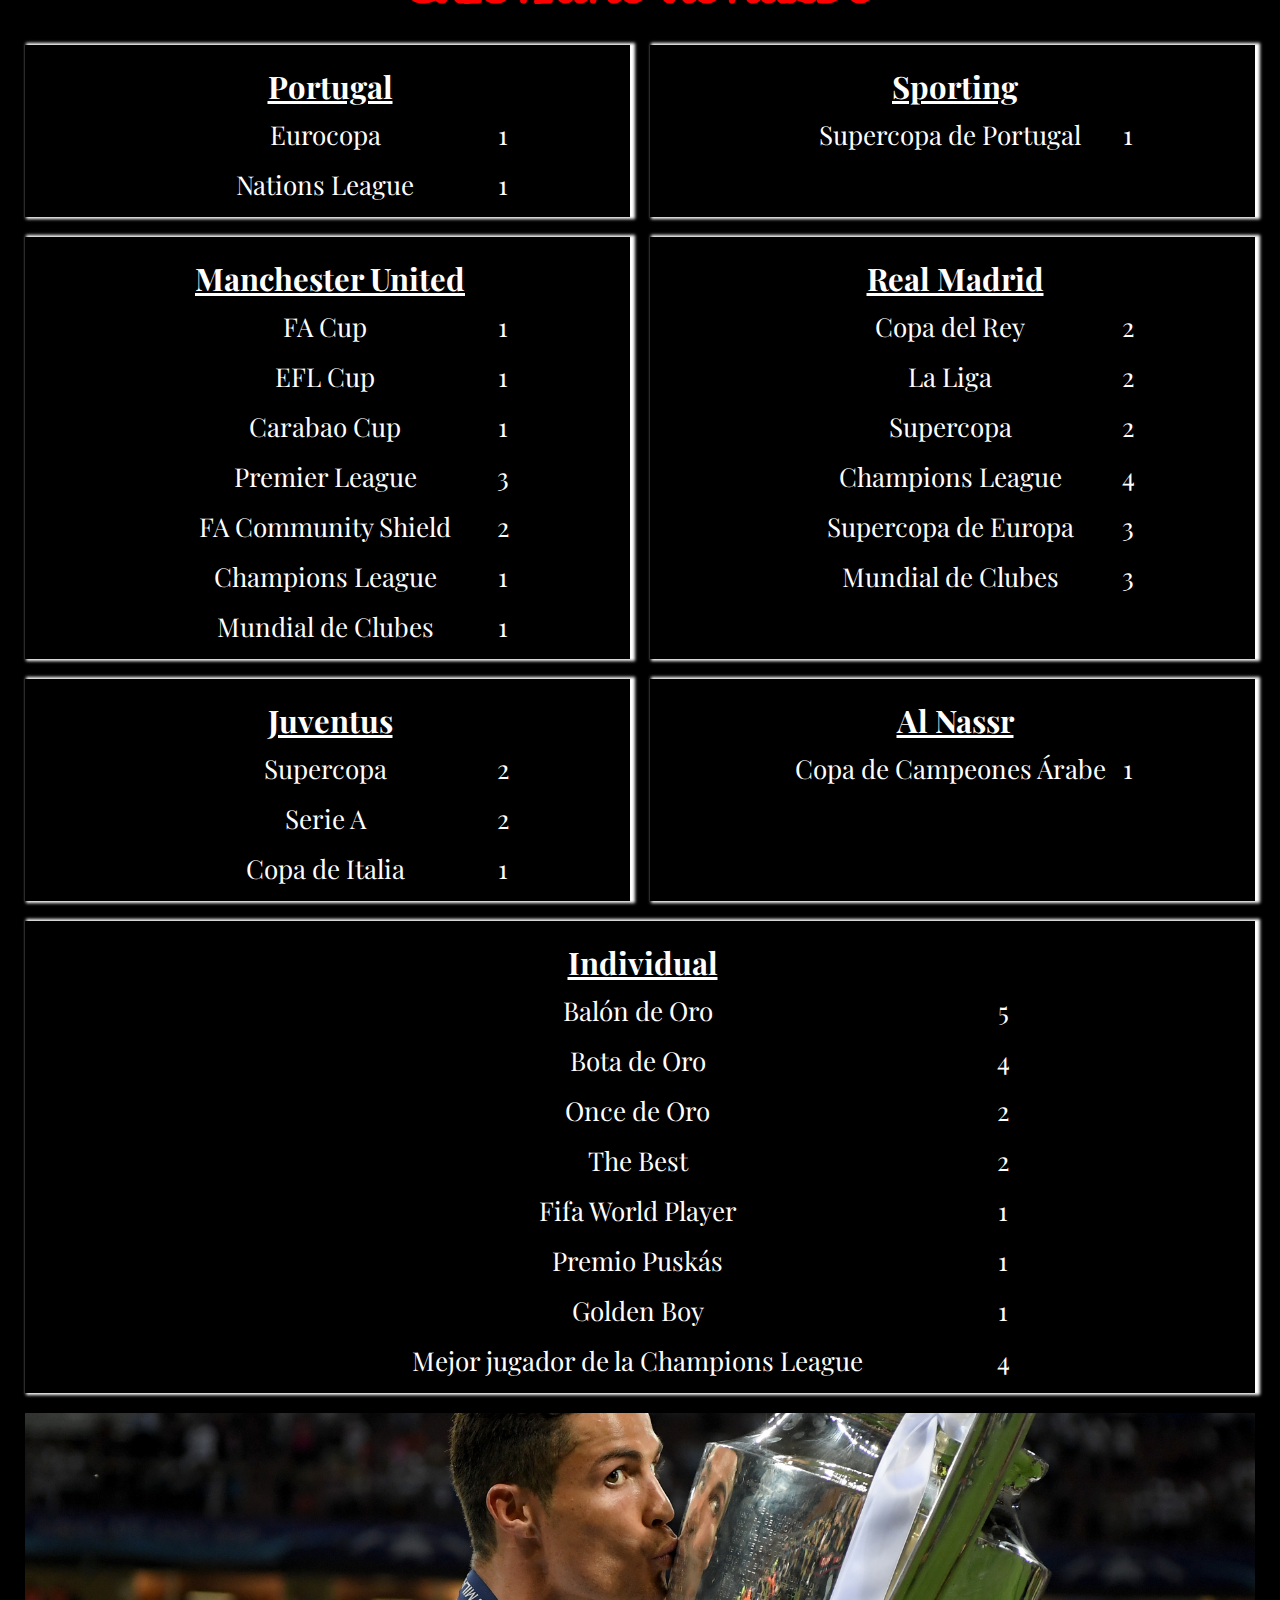
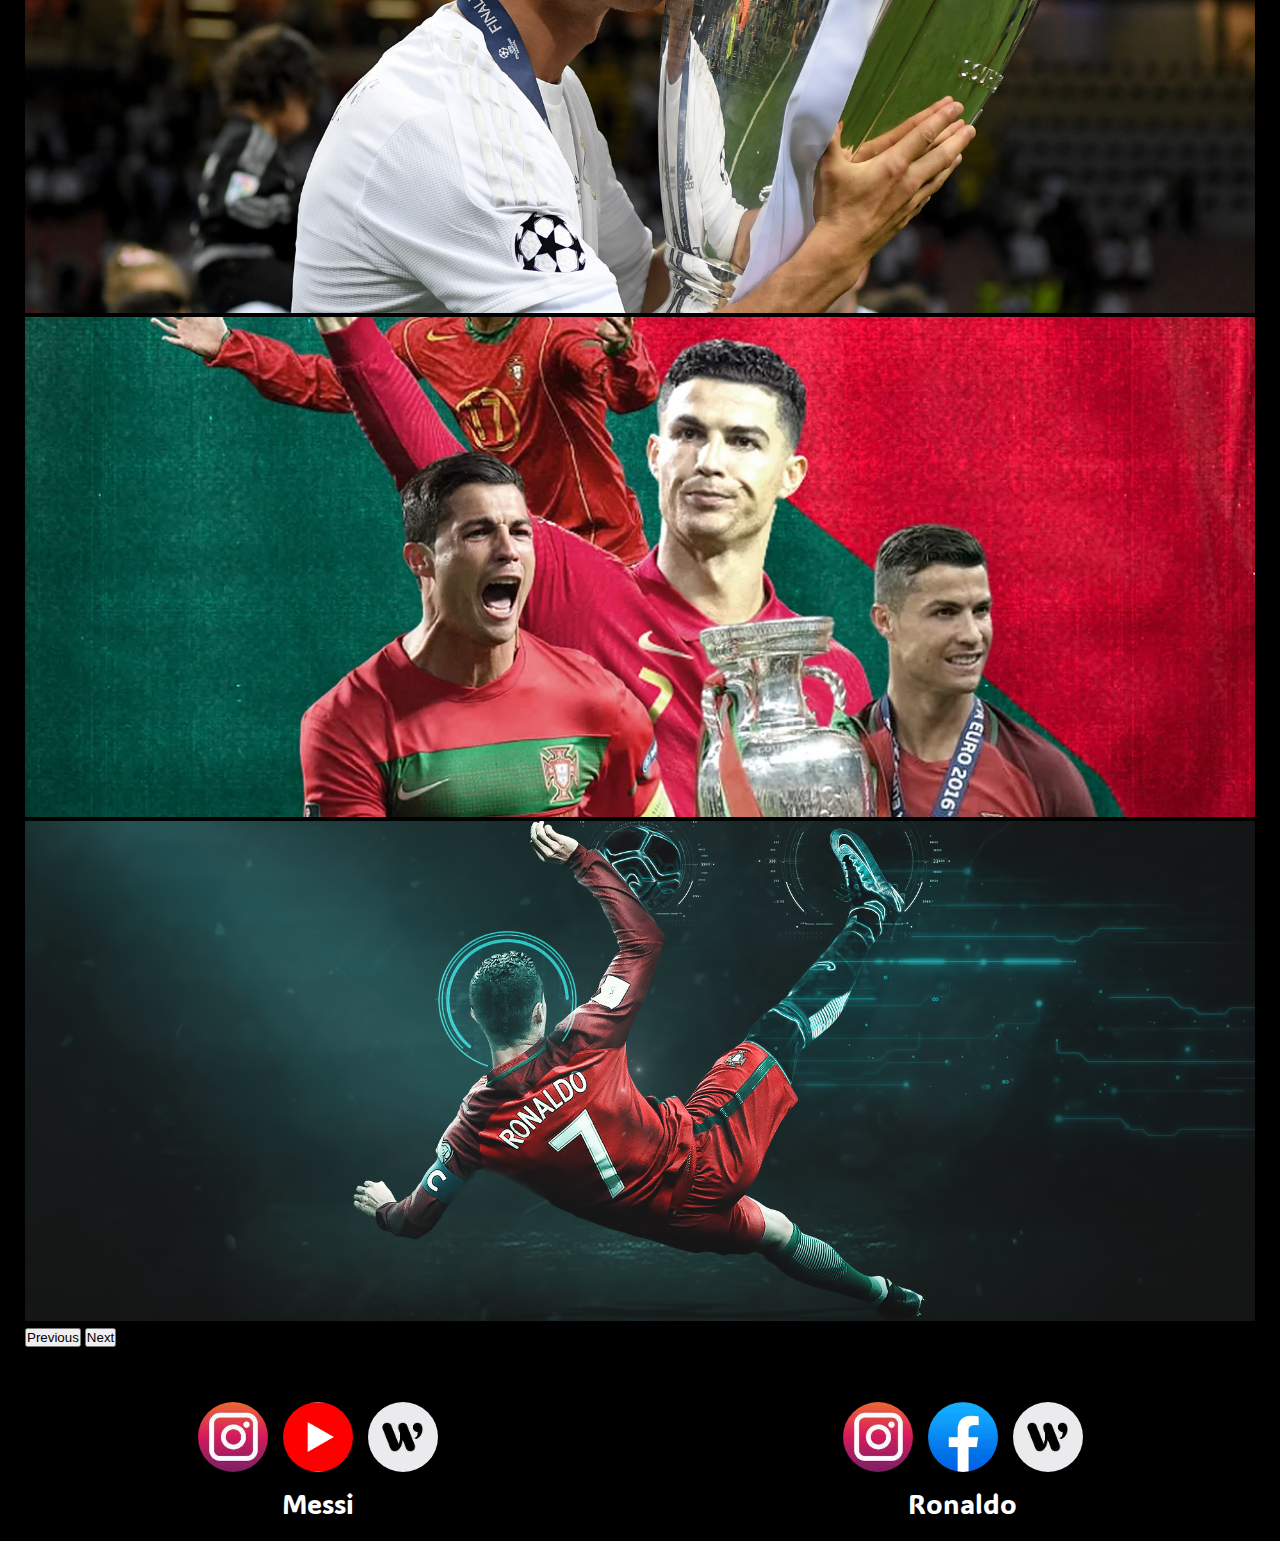
<file: pages/trofeos.html>
<!DOCTYPE html>
<html lang="en">
<head>
    <meta charset="UTF-8">
    <meta name="viewport" content="width=device-width, initial-scale=1.0">

    <!-- seo tags -->
    <!-- Primary Meta Tags -->
    <title>G.O.A.T - TROFEOS</title>
    <meta name="title" content="G.O.A.T - TROFEOS" />
    <meta name="description" content="Trofeos de Cristiano Ronaldo y Lionel Messi" />
    <meta name="keywords" content="MESSI, RONALDO, CHAMPIONS, LIGA, BALON, BOTA, ORO, ARGENTINA, PORTUGAL">
    
    <!-- Open Graph / Facebook -->
    <meta property="og:type" content="website" />
    <meta property="og:url" content="https://reynaldo-pereira.github.io/Proyecto-entrega3-Reynaldo-Pereira/pages/trofeos.html" />
    <meta property="og:title" content="G.O.A.T - TROFEOS" />
    <meta property="og:description" content="Trofeos de Cristiano Ronaldo y Lionel Messi" />
    <meta property="og:image" content="../images/messi y cristiano.webp" />
    
    <!-- Twitter -->
    <meta property="twitter:card" content="summary_large_image" />
    <meta property="twitter:url" content="https://reynaldo-pereira.github.io/Proyecto-entrega3-Reynaldo-Pereira/pages/estadisticas.html" />
    <meta property="twitter:title" content="G.O.A.T - TROFEOS" />
    <meta property="twitter:description" content="Trofeos de Cristiano Ronaldo y Lionel Messi" />
    <meta property="twitter:image" content="../images/messi y cristiano.webp" />
    
    <!-- Meta Tags Generated with https://metatags.io -->

    <!-- link a bootstrap -->
    <link href="https://cdn.jsdelivr.net/npm/bootstrap@5.3.1/dist/css/bootstrap.min.css" rel="stylesheet" integrity="sha384-4bw+/aepP/YC94hEpVNVgiZdgIC5+VKNBQNGCHeKRQN+PtmoHDEXuppvnDJzQIu9" crossorigin="anonymous">
    <!-- link al css -->
    <link rel="stylesheet" href="../css/style.css">
</head>
<body>

    <!-- Header -->
    <header class="last-page">
        <nav>
            <ul>
              <li><a href="../index.html">INICIO</a></li>
              <li><a href="messi.html">MESSI</a></li>
              <li><a href="ronaldo.html">RONALDO</a></li>
              <li><a href="estadisticas.html">ESTADISTICAS</a></li>
              <li><a href="trofeos.html">TROFEOS</a></li>
            </ul>
        </nav>
    </header>

    <!-- Main --> 
        <main>
            
            <h1 class="tarjeta-titulo">LIONEL MESSI</h1>
            <section class="tarjeta">
                <article class="tarjetita t1">
                  <h2>Argentina</h2>
                  <div>
                    <div>
                      <p>Mundial</p>
                    </div>
                    <p class="quantity">1</p>
                  </div>
                  <div>
                    <div>
                      <p>Copa Ámerica</p>
                    </div>
                    <p class="quantity">1</p>
                  </div>
                  <div>
                    <div>
                      <p>Finalissima</p>
                    </div>
                    <p class="quantity">1</p>
                  </div>
                </article>
                <article class="tarjetita t2">
                  <h2>Barcelona</h2>
                  <div>
                    <div>
                      <p>La Liga</p>
                    </div>
                    <p class="quantity">10</p>
                  </div>
                  <div>
                    <div>
                      <p>Supercopa de España</p>
                    </div>
                    <p class="quantity">7</p>
                  </div>
                  <div>
                    <div>
                      <p>Copa del Rey</p>
                    </div>
                    <p class="quantity">7</p>
                  </div>
                  <div>
                    <div>
                      <p>Champions League</p>
                    </div>
                    <p class="quantity">4</p>
                  </div>
                  <div>
                    <div>
                      <p>Mundial de Clubes</p>
                    </div>
                    <p class="quantity">3</p>
                  </div>
                  <div>
                    <div>
                      <p>Supercopa de Europa</p>
                    </div>
                    <p class="quantity">3</p>
                  </div>
                </article> 
                <article class="tarjetita t3">
                  <h2>Psg</h2>
                  <div>
                    <div>
                      <p>La Liga</p>
                    </div>
                    <p class="quantity">2</p>
                  </div>
                  <div>
                    <div>
                      <p>Supercopa de Francia</p>
                    </div>
                    <p class="quantity">1</p>
                  </div>
                </article>
                <article class="tarjetita t4">
                  <h2>Inter de Miami</h2>
                  <div>
                    <div>
                      <p>Leagues Cup</p>
                    </div>
                    <p class="quantity">1</p>
                  </div>
                </article>
                <article class="tarjetita t5">
                  <h2>Individual</h2>
                  <div>
                    <div>
                      <p>Balón de Oro</p>
                    </div>
                    <p class="quantity">7</p>
                  </div>
                  <div>
                    <div>
                      <p>Bota de Oro</p>
                    </div>
                    <p class="quantity">7</p>
                  </div>
                  <div>
                    <div>
                      <p>Mundial Balón de Oro</p>
                    </div>
                    <p class="quantity">2</p>
                  </div>
                  <div>
                    <div>
                      <p>The Best</p>
                    </div>
                    <p class="quantity">2</p>
                  </div>
                  <div>
                    <div>
                      <p>Fifa World Player</p>
                    </div>
                    <p class="quantity">1</p>
                  </div>
                  <div>
                    <div>
                      <p>Pichichi de La Liga</p>
                    </div>
                    <p class="quantity">8</p>
                  </div>
                  <div>
                    <div>
                      <p>MVP de La Liga</p>
                    </div>
                    <p class="quantity">9</p>
                  </div>
                  <div>
                    <div>
                      <p>Máximo Goleador de la Champions League</p>
                    </div>
                    <p class="quantity">6</p>
                  </div>
                  <div>
                    <div>
                      <p>Mejor jugador de la Champions League</p>
                    </div>
                    <p class="quantity">2</p>
                  </div>
                  <div>
                    <div>
                      <p>MVP Copa Ámerica</p>
                    </div>
                    <p class="quantity">2</p>
                  </div>
                  <div>
                    <div>
                      <p>Once de Oro</p>
                    </div>
                    <p class="quantity">4</p>
                  </div>
                  <div>
                    <div>
                      <p>Golden Boy</p>
                    </div>
                    <p class="quantity">1</p>
                  </div>
                  <div>
                    <div>
                      <p>Laureus</p>
                    </div>
                    <p class="quantity">1</p>
                  </div>
                  <div>
                    <div>
                      <p>Fifa Pro</p>
                    </div>
                    <p class="quantity">1</p>
                  </div>
                  <div>
                    <div>
                      <p>Trofeo Bravo</p>
                    </div>
                    <p class="quantity">1</p>
                  </div>
              </article>
                <article class="t6">
                    <div id="carouselExampleInterval" class="carousel slide" data-bs-ride="carousel">
                        <div class="carousel-inner">
                          <div class="carousel-item active" data-bs-interval="3000">
                            <img src="../images/messi 1.webp" class="d-block w-100" alt="messi con la champions">
                          </div>
                          <div class="carousel-item" data-bs-interval="3000">
                            <img src="../images/messi 2.jpg" class="d-block w-100" alt="messi con el mundial">
                          </div>
                          <div class="carousel-item" data-bs-interval="3000">
                            <img src="../images/messi 3.jpg" class="d-block w-100" alt="messi hd">
                          </div>
                        </div>
                        <button class="carousel-control-prev" type="button" data-bs-target="#carouselExampleInterval" data-bs-slide="prev">
                          <span class="carousel-control-prev-icon" aria-hidden="true"></span>
                          <span class="visually-hidden">Previous</span>
                        </button>
                        <button class="carousel-control-next" type="button" data-bs-target="#carouselExampleInterval" data-bs-slide="next">
                          <span class="carousel-control-next-icon" aria-hidden="true"></span>
                          <span class="visually-hidden">Next</span>
                        </button>
                      </div>
                </article>
            </section>

            <h3 class="tarjeta-body-titulo">CRISTIANO RONALDO</h3>
            <section class="tarjeta-body">
                <article class="tarjetita-body b1">
                    <h4>Portugal</h4>
                    <div>
                      <div>
                        <p>Eurocopa</p>
                      </div>
                      <p class="quantity">1</p>
                    </div>
                    <div>
                      <div>
                        <p>Nations League</p>
                      </div>
                      <p class="quantity">1</p>
                    </div>
                </article>
                <article class="tarjetita-body b2">
                    <h4>Sporting</h4>
                    <div>
                      <div>
                        <p>Supercopa de Portugal</p>
                      </div>
                      <p class="quantity">1</p>
                    </div>
                </article> 
                <article class="tarjetita-body b3">
                    <h4>Manchester United</h4>
                    <div>
                      <div>
                        <p>FA Cup</p>
                      </div>
                      <p class="quantity">1</p>
                    </div>
                    <div>
                      <div>
                        <p>EFL Cup</p>
                      </div>
                      <p class="quantity">1</p>
                    </div>
                    <div>
                      <div>
                        <p>Carabao Cup</p>
                      </div>
                      <p class="quantity">1</p>
                    </div>
                    <div>
                      <div>
                        <p>Premier League</p>
                      </div>
                      <p class="quantity">3</p>
                    </div>
                    <div>
                      <div>
                        <p>FA Community Shield</p>
                      </div>
                      <p class="quantity">2</p>
                    </div>
                    <div>
                      <div>
                        <p>Champions League</p>
                      </div>
                      <p class="quantity">1</p>
                    </div>
                    <div>
                      <div>
                        <p>Mundial de Clubes</p>
                      </div>
                      <p class="quantity">1</p>
                    </div>
                </article>
                <article class="tarjetita-body b4">
                    <h4>Real Madrid</h4>
                    <div>
                      <div>
                        <p>Copa del Rey</p>
                      </div>
                      <p class="quantity">2</p>
                    </div>
                    <div>
                      <div>
                        <p>La Liga</p>
                      </div>
                      <p class="quantity">2</p>
                    </div>
                    <div>
                      <div>
                        <p>Supercopa</p>
                      </div>
                      <p class="quantity">2</p>
                    </div>
                    <div>
                      <div>
                        <p>Champions League</p>
                      </div>
                      <p class="quantity">4</p>
                    </div>
                    <div>
                      <div>
                        <p>Supercopa de Europa</p>
                      </div>
                      <p class="quantity">3</p>
                    </div>
                    <div>
                      <div>
                        <p>Mundial de Clubes</p>
                      </div>
                      <p class="quantity">3</p>
                    </div>
                </article> 
                <article class="tarjetita-body b5">
                    <h4>Juventus</h4>
                    <div>
                      <div>
                        <p>Supercopa</p>
                      </div>
                      <p class="quantity">2</p>
                    </div>
                    <div>
                      <div>
                        <p>Serie A</p>
                      </div>
                      <p class="quantity">2</p>
                    </div>
                    <div>
                      <div>
                        <p>Copa de Italia</p>
                      </div>
                      <p class="quantity">1</p>
                    </div>
                </article>
                <article class="tarjetita-body b6">
                    <h4>Al Nassr</h4>
                    <div>
                      <div>
                        <p>Copa de Campeones Árabe</p>
                      </div>
                      <p class="quantity">1</p>
                    </div>
                </article>
                <article class="tarjetita-body b7">
                    <h4>Individual</h4>
                    <div>
                      <div>
                        <p>Balón de Oro</p>
                      </div>
                      <p class="quantity">5</p>
                    </div>
                    <div>
                      <div>
                        <p>Bota de Oro</p>
                      </div>
                      <p class="quantity">4</p>
                    </div>
                    <div>
                      <div>
                        <p>Once de Oro</p>
                      </div>
                      <p class="quantity">2</p>
                    </div>
                    <div>
                      <div>
                        <p>The Best</p>
                      </div>
                      <p class="quantity">2</p>
                    </div>
                    <div>
                      <div>
                        <p>Fifa World Player</p>
                      </div>
                      <p class="quantity">1</p>
                    </div>
                    <div>
                      <div>
                        <p>Premio Puskás</p>
                      </div>
                      <p class="quantity">1</p>
                    </div>
                    <div>
                      <div>
                        <p>Golden Boy</p>
                      </div>
                      <p class="quantity">1</p>
                    </div>
                    <div>
                      <div>
                        <p>Mejor jugador de la Champions League</p>
                      </div>
                      <p class="quantity">4</p>
                    </div>
                </article>
                <article class="b8">
                  <div id="carouselExampleAutoplaying" class="carousel slide" data-bs-ride="carousel">
                    <div class="carousel-inner">
                      <div class="carousel-item active">
                        <img src="../images/cr7 1.jpg" class="d-block w-100" alt="ronaldocon la champions">
                      </div>
                      <div class="carousel-item">
                        <img src="../images/cr7 2.webp" class="d-block w-100" alt="poster ronaldo">
                      </div>
                      <div class="carousel-item">
                        <img src="../images/cr7 3.jpg" class="d-block w-100" alt="ronaldo hd">
                      </div>
                    </div>
                    <button class="carousel-control-prev" type="button" data-bs-target="#carouselExampleAutoplaying" data-bs-slide="prev">
                      <span class="carousel-control-prev-icon" aria-hidden="true"></span>
                      <span class="visually-hidden">Previous</span>
                    </button>
                    <button class="carousel-control-next" type="button" data-bs-target="#carouselExampleAutoplaying" data-bs-slide="next">
                      <span class="carousel-control-next-icon" aria-hidden="true"></span>
                      <span class="visually-hidden">Next</span>
                    </button>
                  </div>
                </article> 
            </section>
        </main>

        <!-- Footer -->
        <footer>
          <div class="f1">
            <a href="https://www.instagram.com/leomessi/" target="_blank"><img src="../images/ig 2.jpg" alt="instagram messi"></a>
            <a href="https://www.youtube.com/user/leomessi" target="_blank"><img src="../images/youtube.png" alt="youtube messi"></a>
            <a href="https://messi.com/" target="_blank"><img src="../images/web.jpg" alt="web oficial messi"></a>
        </div>
        <div class="f2">
            <a href="https://www.instagram.com/cristiano/" target="_blank"><img src="../images/ig 2.jpg" alt="instagram ronaldo"></a>
            <a href="https://www.facebook.com/Cristiano/" target="_blank"><img src="../images/facebook.jpg" alt="facebook oficial ronaldo"></a>
            <a href="https://www.cristianoronaldo.com/" target="_blank"><img src="../images/web.jpg" alt="web oficial ronaldo"></a>
        </div>
        <div class="f3">
            <p>Messi</p>
        </div>
        <div class="f4">
            <p>Ronaldo</p>
        </div>
        </footer>

        <!-- scrip -->
        <script src="https://cdn.jsdelivr.net/npm/bootstrap@5.3.1/dist/js/bootstrap.bundle.min.js" integrity="sha384-HwwvtgBNo3bZJJLYd8oVXjrBZt8cqVSpeBNS5n7C8IVInixGAoxmnlMuBnhbgrkm" crossorigin="anonymous"></script>

</body>
</html>
</file>
<file: css/style.css>
@import url("https://fonts.googleapis.com/css2?family=ADLaM+Display&family=Caprasimo&family=Pacifico&family=Permanent+Marker&family=Playfair+Display:wght@500&display=swap");
* {
  margin: 0;
  padding: 0;
  box-sizing: border-box;
}

header {
  background-color: black;
}

nav {
  padding: 15px 0px;
}

ul {
  display: flex;
  list-style-type: none;
  gap: 8px;
  justify-content: center;
}

li a {
  color: white;
  font-size: 11px;
  text-decoration: none;
  font-family: "Permanent Marker", cursive;
}

.lionel li a {
  color: skyblue;
}

.cristiano li a {
  color: red;
}

.last-page ul {
  padding-right: 35px;
}

main {
  background-color: black;
  color: white;
  font-family: "ADLaM Display", cursive;
  padding-bottom: 10px;
}

footer {
  font-family: "ADLaM Display", cursive;
  background-color: black;
  display: grid;
  grid-template-columns: repeat(2, 1fr);
  grid-template-rows: auto;
  grid-template-areas: "area1 area2" "area3 area4";
  padding: 20px 0px;
  gap: 10px;
}
footer img {
  width: 35px;
  height: 35px;
  border-radius: 50px;
  object-fit: cover;
}
footer div {
  display: flex;
  justify-content: center;
  gap: 5px;
}
footer p {
  color: white;
  text-align: center;
  font-size: 15px;
}

.f1 {
  grid-area: area1;
}

.f2 {
  grid-area: area2;
}

.f3 {
  grid-area: area3;
}

.f4 {
  grid-area: area4;
}

.title {
  display: flex;
  flex-direction: column;
}
.title h1, .title h2 {
  text-align: center;
  font-size: 22px;
  position: relative;
  top: 32px;
  color: black;
  font-family: "Caprasimo", cursive;
}
.title img {
  width: 100%;
  height: 40px;
}

.description, .text {
  display: flex;
  flex-direction: column;
  gap: 15px;
  padding-top: 10px;
}

.description p, .text p {
  text-align: center;
  font-size: 15px;
}

.description img, .text img {
  width: 100%;
  height: 390px;
  object-fit: cover;
}

.card-titulo, .card-body-titulo {
  font-family: "Pacifico", cursive;
  text-align: center;
  padding-top: 20px;
  font-size: 22px;
  color: skyblue;
}

.card-body-titulo {
  color: red;
}

.card, .card-body {
  display: flex;
  flex-direction: column;
  align-items: center;
  text-align: center;
  gap: 20px;
}

.cajas, .cajitas {
  width: 90%;
  text-align: center;
  color: white;
  border: 2px solid white;
}

.cajas p, .cajitas p {
  font-size: 15px;
  padding: 10px;
}

.cajas img, .cajitas img {
  width: 100%;
  height: 500px;
  object-fit: cover;
}

.tarjeta-titulo, .tarjeta-body-titulo {
  font-family: "Pacifico", cursive;
  text-align: center;
  padding-top: 10px;
  color: skyblue;
  font-size: 22px;
}

.tarjeta-body-titulo {
  color: red;
}

.tarjeta, .tarjeta-body, .tarjetita, .tarjetita-body {
  display: flex;
  flex-direction: column;
  gap: 10px;
}

.tarjeta img, .tarjeta-body img {
  width: 100%;
  height: 500px;
  object-fit: cover;
}

.tarjetita h2, .tarjetita-body h4 {
  text-align: center;
  padding: 10px 0px 0px 5px;
  font-size: 18px;
}

.tarjetita p, .tarjetita-body p {
  font-size: 15px;
}

.t1 {
  display: flex;
  flex-direction: column;
  gap: 10px;
  padding: 0px 15px;
}
.t1 div {
  height: 25px;
  display: flex;
  justify-content: space-between;
}
.t1 div div {
  background-image: linear-gradient(white, skyblue);
  width: 210px;
}
.t1 div div p {
  padding-left: 5px;
  color: black;
}

.t2 {
  display: flex;
  flex-direction: column;
  gap: 10px;
  padding: 0px 15px;
}
.t2 div {
  height: 25px;
  display: flex;
  justify-content: space-between;
}
.t2 div div {
  background-image: linear-gradient(brown, rgb(1, 1, 138));
  width: 210px;
}
.t2 div div p {
  padding-left: 5px;
  color: white;
}

.t3 {
  display: flex;
  flex-direction: column;
  gap: 10px;
  padding: 0px 15px;
}
.t3 div {
  height: 25px;
  display: flex;
  justify-content: space-between;
}
.t3 div div {
  background-image: linear-gradient(to left, blue, white, red, white, blue);
  width: 210px;
}
.t3 div div p {
  padding-left: 5px;
  color: black;
}

.t4 {
  display: flex;
  flex-direction: column;
  gap: 10px;
  padding: 0px 15px;
}
.t4 div {
  height: 25px;
  display: flex;
  justify-content: space-between;
}
.t4 div div {
  background-image: linear-gradient(white, rgb(247, 138, 156));
  width: 210px;
}
.t4 div div p {
  padding-left: 5px;
  color: black;
}

.t5 {
  display: flex;
  flex-direction: column;
  gap: 10px;
  padding: 0px 15px;
}
.t5 div {
  height: 25px;
  display: flex;
  justify-content: space-between;
}
.t5 div div {
  background-image: linear-gradient(white, gold, white);
  width: 210px;
}
.t5 div div p {
  padding-left: 5px;
  color: black;
}

.b1 {
  display: flex;
  flex-direction: column;
  gap: 10px;
  padding: 0px 15px;
}
.b1 div {
  height: 25px;
  display: flex;
  justify-content: space-between;
}
.b1 div div {
  background-image: linear-gradient(to right, green, brown);
  width: 210px;
}
.b1 div div p {
  padding-left: 5px;
  color: white;
}

.b2 {
  display: flex;
  flex-direction: column;
  gap: 10px;
  padding: 0px 15px;
}
.b2 div {
  height: 25px;
  display: flex;
  justify-content: space-between;
}
.b2 div div {
  background-image: linear-gradient(white, green, white);
  width: 210px;
}
.b2 div div p {
  padding-left: 5px;
  color: black;
}

.b3 {
  display: flex;
  flex-direction: column;
  gap: 10px;
  padding: 0px 15px;
}
.b3 div {
  height: 25px;
  display: flex;
  justify-content: space-between;
}
.b3 div div {
  background-image: linear-gradient(red, white);
  width: 210px;
}
.b3 div div p {
  padding-left: 5px;
  color: black;
}

.b4 {
  display: flex;
  flex-direction: column;
  gap: 10px;
  padding: 0px 15px;
}
.b4 div {
  height: 25px;
  display: flex;
  justify-content: space-between;
}
.b4 div div {
  background-image: linear-gradient(white, rgb(245, 229, 142));
  width: 210px;
}
.b4 div div p {
  padding-left: 5px;
  color: black;
}

.b5 {
  display: flex;
  flex-direction: column;
  gap: 10px;
  padding: 0px 15px;
}
.b5 div {
  height: 25px;
  display: flex;
  justify-content: space-between;
}
.b5 div div {
  background-image: radial-gradient(white, black);
  width: 210px;
}
.b5 div div p {
  padding-left: 5px;
  color: black;
}

.b6 {
  display: flex;
  flex-direction: column;
  gap: 10px;
  padding: 0px 15px;
}
.b6 div {
  height: 25px;
  display: flex;
  justify-content: space-between;
}
.b6 div div {
  background-image: linear-gradient(yellow, blue);
  width: 210px;
}
.b6 div div p {
  padding-left: 5px;
  color: black;
}

.b7 {
  display: flex;
  flex-direction: column;
  gap: 10px;
  padding: 0px 15px;
}
.b7 div {
  height: 25px;
  display: flex;
  justify-content: space-between;
}
.b7 div div {
  background-image: linear-gradient(white, gold, white);
  width: 210px;
}
.b7 div div p {
  padding-left: 5px;
  color: black;
}

.quantity {
  text-align: center;
  background-image: radial-gradient(white, white, black);
  color: black;
  width: 30px;
  height: 25px;
  border-radius: 30px;
}

@media screen and (min-width: 430px) {
  li a {
    font-size: 14px;
  }
  .title h1, .title h2 {
    font-size: 25px;
    top: 35px;
  }
  .description p, .text p, .card p, .card-body p, .tarjeta p, .tarjeta-body p, .quantity, footer p {
    font-size: 18px;
  }
  .card-titulo, .card-body-titulo, .tarjeta-titulo, .tarjeta-body-titulo {
    font-size: 25px;
  }
  .tarjetita h2, .tarjetita-body h4 {
    font-size: 21px;
  }
  .tarjetita div, .tarjetita-body div {
    height: 30px;
  }
  .tarjetita div div, .tarjetita-body div div {
    width: 320px;
  }
  .quantity {
    width: 35px;
    height: 30px;
  }
  footer img {
    width: 45px;
    height: 45px;
  }
}
@media screen and (min-width: 480px) {
  ul {
    gap: 14px;
  }
  li a {
    font-size: 17px;
  }
  .title h1, .title h2 {
    font-size: 28px;
    top: 40px;
  }
  .title img {
    height: 50px;
  }
  .description p, .text p, .card p, .card-body p, .tarjeta p, .tarjeta-body p, .quantity, footer p {
    font-size: 21px;
  }
  .card-titulo, .card-body-titulo, .tarjeta-titulo, .tarjeta-body-titulo {
    font-size: 28px;
  }
  .tarjetita h2, .tarjetita-body h4 {
    font-size: 24px;
  }
  .tarjetita div, .tarjetita-body div {
    height: 32px;
  }
  .tarjetita div div, .tarjetita-body div div {
    width: 380px;
  }
  .quantity {
    width: 37px;
    height: 32px;
  }
  footer img {
    width: 55px;
    height: 55px;
  }
}
@media screen and (min-width: 600px) {
  li a {
    font-size: 20px;
  }
  ul {
    gap: 20px;
  }
  .title h1, .title h2 {
    font-size: 31px;
    top: 40px;
  }
  .title img {
    height: 50px;
  }
  .description p, .text p, .card p, .card-body p, .tarjeta p, .tarjeta-body p, .quantity, footer p {
    font-size: 24px;
  }
  .card-titulo, .card-body-titulo, .tarjeta-titulo, .tarjeta-body-titulo {
    font-size: 31px;
  }
  .tarjetita h2, .tarjetita-body h4 {
    font-size: 27px;
  }
  .tarjetita div, .tarjetita-body div {
    height: 35px;
  }
  .tarjetita div div, .tarjetita-body div div {
    width: 480px;
  }
  .quantity {
    width: 40px;
    height: 35px;
  }
  footer div {
    gap: 10px;
  }
}
@media screen and (min-width: 880px) {
  /* Header */
  ul {
    justify-content: end;
  }
  li a {
    font-size: 23px;
  }
  /* Inicio */
  .title div {
    width: 100%;
    display: flex;
    flex-direction: column;
    align-items: center;
  }
  .title h1, .title h2 {
    font-size: 34px;
    top: 55px;
  }
  .title img {
    width: 60%;
    height: 70px;
    border-radius: 30px;
  }
  .description {
    flex-direction: row;
  }
  .description div {
    padding: 15px;
    width: 50%;
  }
  .description p {
    font-size: 26px;
  }
  .description img {
    height: 100%;
  }
  /* messi y ronaldo */
  .text p {
    font-size: 26px;
  }
  .text img {
    height: 550px;
  }
  .text-images {
    display: flex;
    flex-direction: row;
    gap: 10px;
    padding: 20px;
  }
  .text-images img {
    width: 33%;
  }
  /* Estadisticas */
  .card {
    display: grid;
    grid-template-columns: repeat(4, 1fr);
    grid-template-rows: auto;
    grid-template-areas: "area1 area1 area2 area2" "area3 area3 area4 area4";
    gap: 40px;
    padding: 20px;
  }
  .card p {
    font-size: 26px;
  }
  .j1 {
    grid-area: area1;
  }
  .j2 {
    grid-area: area2;
  }
  .j3 {
    grid-area: area3;
  }
  .j4 {
    grid-area: area4;
  }
  .card-body {
    display: grid;
    grid-template-columns: repeat(4, 1fr);
    grid-template-rows: auto;
    grid-template-areas: "area1 area1 area2 area2" "area3 area3 area4 area4" "area5 area5 area6 area6";
    gap: 20px;
    padding: 15px;
  }
  .card-body p {
    font-size: 26px;
  }
  .c1 {
    grid-area: area1;
  }
  .c2 {
    grid-area: area2;
  }
  .c3 {
    grid-area: area3;
  }
  .c4 {
    grid-area: area4;
  }
  .c5 {
    grid-area: area5;
  }
  .c6 {
    grid-area: area6;
  }
  .cajas, .cajitas {
    background-color: black;
    color: white;
    border: none;
    box-shadow: 3px 3px 3px 2px white;
  }
  /* Trofeos */
  .tarjetita div, .tarjetita-body div {
    height: 40px;
  }
  .tarjetita div div, .tarjetita-body div div {
    width: 700px;
  }
  .quantity {
    width: 45px;
    height: 40px;
  }
  .card-titulo, .card-body-titulo, .tarjeta-titulo, .tarjeta-body-titulo {
    font-size: 34px;
  }
  .tarjeta p, .tarjeta-body p {
    font-size: 26px;
  }
  .tarjetita h2, .tarjetita-body h4 {
    font-size: 30px;
  }
  footer {
    justify-content: space-around;
  }
  footer div {
    gap: 15px;
  }
  footer img {
    width: 70px;
    height: 70px;
  }
  footer p {
    font-size: 26px;
  }
}
@media screen and (min-width: 1200px) {
  /* Header */
  ul {
    justify-content: end;
  }
  a {
    transition: 1s;
  }
  li:hover a {
    background-color: white;
    color: black;
    border-radius: 20px;
  }
  /* Main */
  main {
    font-family: "Playfair Display", serif;
  }
  /* Inicio */
  .title div {
    width: 100%;
    display: flex;
    flex-direction: column;
    align-items: center;
  }
  .title h1, .title h2 {
    font-size: 35px;
    top: 55px;
  }
  .title img {
    width: 60%;
    height: 70px;
    border-radius: 30px;
  }
  .description {
    flex-direction: row;
  }
  .description div {
    padding: 15px;
    width: 50%;
  }
  .description p {
    font-size: 27px;
  }
  .description img {
    height: 100%;
  }
  /* messi y ronaldo */
  .text img {
    height: 550px;
  }
  .text-images {
    display: flex;
    flex-direction: row;
    gap: 10px;
    padding: 20px;
  }
  .text-images img {
    width: 33%;
  }
  /* Estadisticas */
  .card {
    display: grid;
    grid-template-columns: repeat(4, 1fr);
    grid-template-rows: auto;
    grid-template-areas: "area1 area1 area2 area2" "area3 area3 area4 area4";
    gap: 40px;
    padding: 20px;
  }
  .j1 {
    grid-area: area1;
  }
  .j2 {
    grid-area: area2;
  }
  .j3 {
    grid-area: area3;
  }
  .j4 {
    grid-area: area4;
  }
  .card-body {
    display: grid;
    grid-template-columns: repeat(4, 1fr);
    grid-template-rows: auto;
    grid-template-areas: "area1 area1 area2 area2" "area3 area3 area4 area4" "area5 area5 area6 area6";
    gap: 20px;
    padding: 15px;
  }
  .c1 {
    grid-area: area1;
  }
  .c2 {
    grid-area: area2;
  }
  .c3 {
    grid-area: area3;
  }
  .c4 {
    grid-area: area4;
  }
  .c5 {
    grid-area: area5;
  }
  .c6 {
    grid-area: area6;
  }
  .cajas, .cajitas {
    background-color: black;
    color: white;
    border: none;
    box-shadow: 3px 3px 3px 2px white;
    transition: 1s;
  }
  .cajas img, .cajitas img {
    filter: blur(5px);
    border-radius: 0%;
    transition: 0.5s;
  }
  .cajas:hover {
    transform: scale(0.9, 0.9);
    box-shadow: 3px 3px 3px 2px skyblue;
  }
  .cajitas:hover {
    transform: scale(0.9, 0.9);
    box-shadow: 3px 3px 3px 2px red;
  }
  .cajitas:hover img, .cajas:hover img {
    filter: blur(0px);
  }
  /* Trofeos */
  .tarjeta {
    display: grid;
    grid-template-columns: repeat(2, 1fr);
    grid-template-rows: auto;
    grid-template-areas: "area1 area2" "area3 area4" "area5 area5" "area6 area6";
    gap: 20px;
    padding: 25px;
  }
  .t1 {
    grid-area: area1;
  }
  .t1:hover {
    background-image: linear-gradient(white, skyblue);
    color: black;
    box-shadow: 3px 0px 3px 2px skyblue;
  }
  .t1:hover p {
    color: black;
  }
  .t2 {
    grid-area: area2;
  }
  .t2:hover {
    background-image: linear-gradient(brown, rgb(1, 1, 138));
  }
  .t3 {
    grid-area: area3;
  }
  .t3:hover {
    background-image: linear-gradient(to left, blue, white, red, white, blue);
    color: black;
  }
  .t3:hover p {
    color: black;
  }
  .t4 {
    grid-area: area4;
  }
  .t4:hover {
    background-image: linear-gradient(white, rgb(247, 138, 156));
    color: black;
  }
  .t4:hover p {
    color: black;
  }
  .t5 {
    grid-area: area5;
  }
  .t5:hover {
    background-image: radial-gradient(white, gold, white);
    color: black;
  }
  .t5:hover p {
    color: black;
  }
  .t6 {
    grid-area: area6;
  }
  .tarjeta-body {
    display: grid;
    grid-template-columns: repeat(2, 1fr);
    grid-template-rows: auto;
    grid-template-areas: "area1 area2" "area3 area4" "area5 area6" "area7 area7" "area8 area8";
    gap: 20px;
    padding: 25px;
  }
  .b1 {
    grid-area: area1;
  }
  .b1:hover {
    background-image: linear-gradient(to right, green, brown);
    color: white;
  }
  .b1:hover p {
    color: white;
  }
  .b2 {
    grid-area: area2;
  }
  .b2:hover {
    background-image: linear-gradient(white, green, white);
    color: black;
  }
  .b2:hover p {
    color: black;
  }
  .b3 {
    grid-area: area3;
  }
  .b3:hover {
    background-image: linear-gradient(red, white);
    color: black;
  }
  .b3:hover p {
    color: black;
  }
  .b4 {
    grid-area: area4;
  }
  .b4:hover {
    background-image: radial-gradient(white, rgb(252, 234, 133));
    color: black;
  }
  .b4:hover p {
    color: black;
  }
  .b5 {
    grid-area: area5;
  }
  .b5:hover {
    background-image: radial-gradient(white, black);
    color: black;
  }
  .b5:hover p {
    color: black;
  }
  .b6 {
    grid-area: area6;
  }
  .b6:hover {
    background-image: linear-gradient(yellow, blue);
    color: black;
  }
  .b6:hover p {
    color: black;
  }
  .b7 {
    grid-area: area7;
  }
  .b7:hover {
    background-image: radial-gradient(white, gold, white);
    color: black;
  }
  .b7:hover p {
    color: black;
  }
  .b8 {
    grid-area: area8;
  }
  .tarjetita, .tarjetita-body {
    padding: 10px;
    box-shadow: 3px 0px 3px 2px white;
    transition: 0.7s;
    height: auto;
  }
  .tarjetita div, .tarjetita-body div {
    justify-content: center;
    text-align: center;
  }
  .tarjetita div div, .tarjetita-body div div {
    padding-left: 35px;
    width: 60%;
    background-image: none;
  }
  .tarjetita div div p, .tarjetita-body div div p {
    transition: 0.7s;
    color: white;
  }
  .quantity {
    background-image: none;
    color: white;
    transition: 0.7s;
  }
  .tarjetita:hover {
    transform: scale(0.9, 0.9);
  }
  .tarjetita-body:hover {
    transform: scale(0.9, 0.9);
  }
  .card-titulo, .card-body-titulo, .tarjeta-titulo, .tarjeta-body-titulo {
    font-size: 38px;
  }
  .tarjetita h2, .tarjetita-body h4 {
    text-decoration: underline;
    font-size: 31px;
  }
  footer {
    justify-content: space-around;
  }
  footer div {
    gap: 15px;
  }
  footer img {
    width: 70px;
    height: 70px;
  }
  footer p {
    font-size: 27px;
  }
}

/*# sourceMappingURL=style.css.map */
</file>
